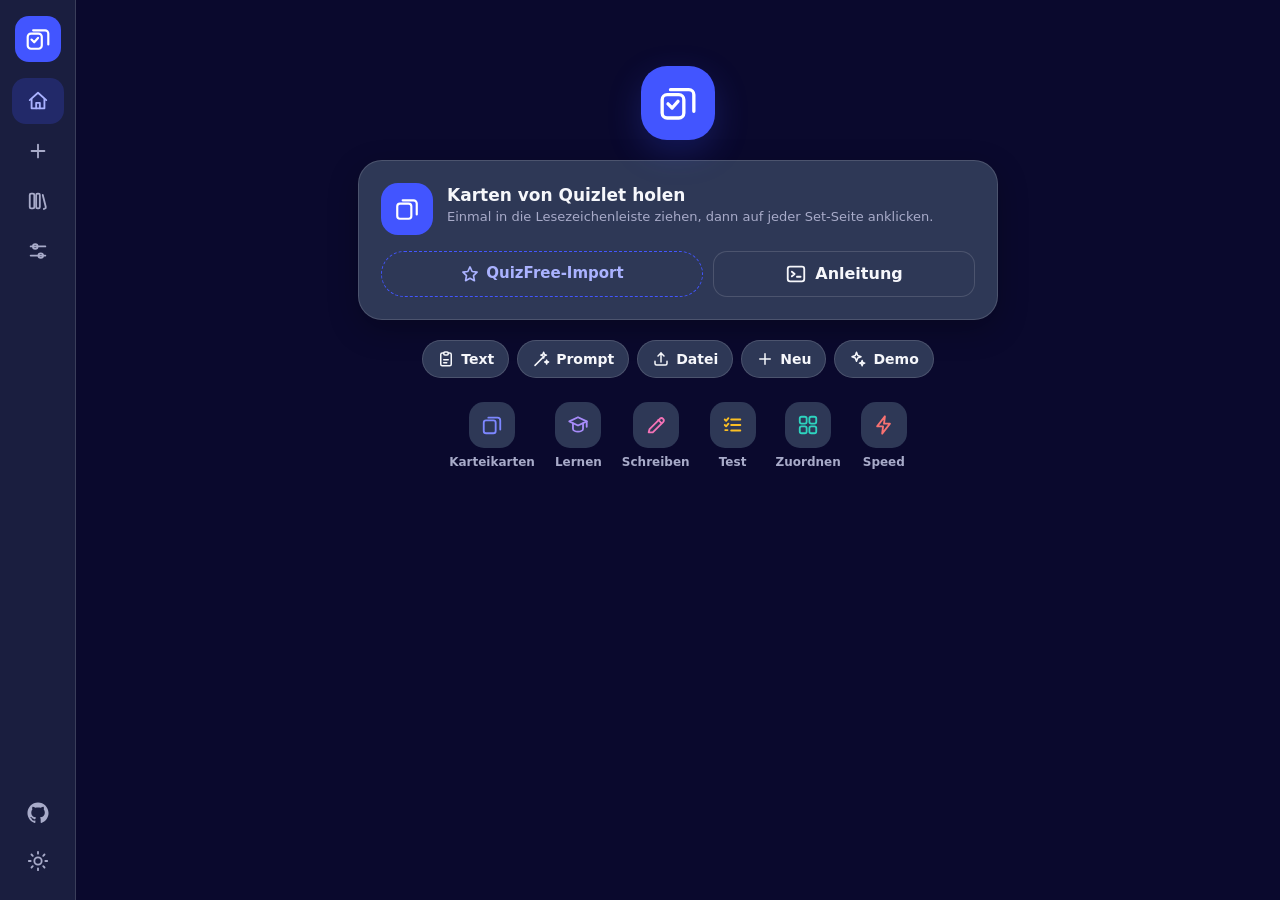
<file: index.html>
<!DOCTYPE html>
<html lang="de" data-theme="dark">
<head>
<meta charset="utf-8">
<meta name="viewport" content="width=device-width, initial-scale=1, viewport-fit=cover">
<meta name="theme-color" content="#0a092d">
<meta name="description" content="Karteikarten lernen – Set per Lesezeichen von Quizlet holen oder Text einfügen. Kostenlos, ohne Konto.">
<title>QuizFree</title>
<link rel="icon" href="favicon.svg" type="image/svg+xml">
<link rel="icon" href="favicon-32.png" type="image/png" sizes="32x32">
<link rel="apple-touch-icon" href="apple-touch-icon.png">
<link rel="manifest" href="manifest.webmanifest">
<link rel="stylesheet" href="css/style.css?v=2.1">
</head>
<body>

<!-- Icon-Sprite: alle Symbole der Oberfläche, einmal definiert -->
<svg class="sprite" aria-hidden="true" focusable="false" xmlns="http://www.w3.org/2000/svg">
  <defs>
    <g id="s-base" fill="none" stroke="currentColor" stroke-width="2" stroke-linecap="round" stroke-linejoin="round"></g>
  </defs>

  <symbol id="i-logo" viewBox="0 0 24 24"><g fill="none" stroke="currentColor" stroke-width="2" stroke-linecap="round" stroke-linejoin="round"><rect x="2.5" y="7" width="13" height="14" rx="3"/><path d="M7.5 4h11a3 3 0 0 1 3 3v10"/><path d="M6 12.5l2.5 2.5 3.5-4"/></g></symbol>
  <symbol id="i-home" viewBox="0 0 24 24"><g fill="none" stroke="currentColor" stroke-width="2" stroke-linecap="round" stroke-linejoin="round"><path d="M3 11l9-8 9 8"/><path d="M5 10v10h14V10"/><path d="M10 20v-6h4v6"/></g></symbol>
  <symbol id="i-link" viewBox="0 0 24 24"><g fill="none" stroke="currentColor" stroke-width="2" stroke-linecap="round" stroke-linejoin="round"><path d="M10.5 13.5a4 4 0 0 0 5.7 0l3-3a4 4 0 1 0-5.7-5.7l-1.3 1.3"/><path d="M13.5 10.5a4 4 0 0 0-5.7 0l-3 3a4 4 0 1 0 5.7 5.7l1.3-1.3"/></g></symbol>
  <symbol id="i-library" viewBox="0 0 24 24"><g fill="none" stroke="currentColor" stroke-width="2" stroke-linecap="round" stroke-linejoin="round"><rect x="3" y="4" width="5" height="16" rx="1.5"/><rect x="10" y="4" width="4" height="16" rx="1.5"/><path d="M17.2 5.4l3.3 13.2a1.5 1.5 0 0 1-1.1 1.8l-1 .3"/></g></symbol>
  <symbol id="i-settings" viewBox="0 0 24 24"><g fill="none" stroke="currentColor" stroke-width="2" stroke-linecap="round" stroke-linejoin="round"><path d="M4 7h16M4 17h16"/><circle cx="9" cy="7" r="2.5"/><circle cx="15" cy="17" r="2.5"/></g></symbol>
  <symbol id="i-sun" viewBox="0 0 24 24"><g fill="none" stroke="currentColor" stroke-width="2" stroke-linecap="round" stroke-linejoin="round"><circle cx="12" cy="12" r="4"/><path d="M12 2v2M12 20v2M2 12h2M20 12h2M4.9 4.9l1.4 1.4M17.7 17.7l1.4 1.4M19.1 4.9l-1.4 1.4M6.3 17.7l-1.4 1.4"/></g></symbol>
  <symbol id="i-moon" viewBox="0 0 24 24"><g fill="none" stroke="currentColor" stroke-width="2" stroke-linecap="round" stroke-linejoin="round"><path d="M21 12.8A9 9 0 1 1 11.2 3a7 7 0 0 0 9.8 9.8z"/></g></symbol>
  <symbol id="i-arrow-left" viewBox="0 0 24 24"><g fill="none" stroke="currentColor" stroke-width="2" stroke-linecap="round" stroke-linejoin="round"><path d="M19 12H5"/><path d="M11 18l-6-6 6-6"/></g></symbol>
  <symbol id="i-arrow-right" viewBox="0 0 24 24"><g fill="none" stroke="currentColor" stroke-width="2" stroke-linecap="round" stroke-linejoin="round"><path d="M5 12h14"/><path d="M13 6l6 6-6 6"/></g></symbol>
  <symbol id="i-chevron-left" viewBox="0 0 24 24"><g fill="none" stroke="currentColor" stroke-width="2" stroke-linecap="round" stroke-linejoin="round"><path d="M15 18l-6-6 6-6"/></g></symbol>
  <symbol id="i-chevron-right" viewBox="0 0 24 24"><g fill="none" stroke="currentColor" stroke-width="2" stroke-linecap="round" stroke-linejoin="round"><path d="M9 18l6-6-6-6"/></g></symbol>
  <symbol id="i-cards" viewBox="0 0 24 24"><g fill="none" stroke="currentColor" stroke-width="2" stroke-linecap="round" stroke-linejoin="round"><rect x="3" y="7" width="13" height="14" rx="2.5"/><path d="M8 4h10a3 3 0 0 1 3 3v10"/></g></symbol>
  <symbol id="i-learn" viewBox="0 0 24 24"><g fill="none" stroke="currentColor" stroke-width="2" stroke-linecap="round" stroke-linejoin="round"><path d="M12 3.5L2.5 8 12 12.5 21.5 8z"/><path d="M6.5 10.2V16c0 1.9 2.5 3.3 5.5 3.3s5.5-1.4 5.5-3.3v-5.8"/><path d="M21.5 8v6"/></g></symbol>
  <symbol id="i-pencil" viewBox="0 0 24 24"><g fill="none" stroke="currentColor" stroke-width="2" stroke-linecap="round" stroke-linejoin="round"><path d="M4 20h4.5L20 8.5a2.5 2.5 0 0 0-3.5-3.5L5 16.5z"/><path d="M14.5 6.5l3.5 3.5"/></g></symbol>
  <symbol id="i-checklist" viewBox="0 0 24 24"><g fill="none" stroke="currentColor" stroke-width="2" stroke-linecap="round" stroke-linejoin="round"><path d="M10 6h10M10 12h10M10 18h10"/><path d="M3 6l1.5 1.5L7 4.5"/><path d="M3 12l1.5 1.5L7 10.5"/><path d="M3.5 17.5h2.5"/></g></symbol>
  <symbol id="i-puzzle" viewBox="0 0 24 24"><g fill="none" stroke="currentColor" stroke-width="2" stroke-linecap="round" stroke-linejoin="round"><rect x="3" y="3" width="7.5" height="7.5" rx="2"/><rect x="13.5" y="3" width="7.5" height="7.5" rx="2"/><rect x="3" y="13.5" width="7.5" height="7.5" rx="2"/><rect x="13.5" y="13.5" width="7.5" height="7.5" rx="2"/></g></symbol>
  <symbol id="i-star" viewBox="0 0 24 24"><g fill="none" stroke="currentColor" stroke-width="2" stroke-linecap="round" stroke-linejoin="round"><path d="M12 3.5l2.6 5.5 5.9.8-4.3 4.2 1.1 6-5.3-2.9-5.3 2.9 1.1-6L3.5 9.8l5.9-.8z"/></g></symbol>
  <symbol id="i-volume" viewBox="0 0 24 24"><g fill="none" stroke="currentColor" stroke-width="2" stroke-linecap="round" stroke-linejoin="round"><path d="M5 9.5h3l4-3.5v12l-4-3.5H5z"/><path d="M16 9.2a4 4 0 0 1 0 5.6"/><path d="M18.5 6.7a7.5 7.5 0 0 1 0 10.6"/></g></symbol>
  <symbol id="i-plus" viewBox="0 0 24 24"><g fill="none" stroke="currentColor" stroke-width="2" stroke-linecap="round" stroke-linejoin="round"><path d="M12 5v14M5 12h14"/></g></symbol>
  <symbol id="i-paste" viewBox="0 0 24 24"><g fill="none" stroke="currentColor" stroke-width="2" stroke-linecap="round" stroke-linejoin="round"><path d="M9 4H7a2 2 0 0 0-2 2v13a2 2 0 0 0 2 2h10a2 2 0 0 0 2-2V6a2 2 0 0 0-2-2h-2"/><rect x="9" y="2.5" width="6" height="4" rx="1.5"/><path d="M9 13h6M9 17h4"/></g></symbol>
  <symbol id="i-upload" viewBox="0 0 24 24"><g fill="none" stroke="currentColor" stroke-width="2" stroke-linecap="round" stroke-linejoin="round"><path d="M12 16V4"/><path d="M8 8l4-4 4 4"/><path d="M4 15v3a2 2 0 0 0 2 2h12a2 2 0 0 0 2-2v-3"/></g></symbol>
  <symbol id="i-download" viewBox="0 0 24 24"><g fill="none" stroke="currentColor" stroke-width="2" stroke-linecap="round" stroke-linejoin="round"><path d="M12 4v12"/><path d="M8 12l4 4 4-4"/><path d="M4 15v3a2 2 0 0 0 2 2h12a2 2 0 0 0 2-2v-3"/></g></symbol>
  <symbol id="i-sparkles" viewBox="0 0 24 24"><g fill="none" stroke="currentColor" stroke-width="2" stroke-linecap="round" stroke-linejoin="round"><path d="M10 3l1.6 4.4L16 9l-4.4 1.6L10 15l-1.6-4.4L4 9l4.4-1.6z"/><path d="M17.5 14l.9 2.6 2.6.9-2.6.9-.9 2.6-.9-2.6-2.6-.9 2.6-.9z"/></g></symbol>
  <symbol id="i-clock" viewBox="0 0 24 24"><g fill="none" stroke="currentColor" stroke-width="2" stroke-linecap="round" stroke-linejoin="round"><circle cx="12" cy="12" r="9"/><path d="M12 7v5.5l3.5 2"/></g></symbol>
  <symbol id="i-search" viewBox="0 0 24 24"><g fill="none" stroke="currentColor" stroke-width="2" stroke-linecap="round" stroke-linejoin="round"><circle cx="11" cy="11" r="7"/><path d="M16.2 16.2L21 21"/></g></symbol>
  <symbol id="i-list" viewBox="0 0 24 24"><g fill="none" stroke="currentColor" stroke-width="2" stroke-linecap="round" stroke-linejoin="round"><path d="M9 6h11M9 12h11M9 18h11"/><circle cx="4.5" cy="6" r="1.2"/><circle cx="4.5" cy="12" r="1.2"/><circle cx="4.5" cy="18" r="1.2"/></g></symbol>
  <symbol id="i-share" viewBox="0 0 24 24"><g fill="none" stroke="currentColor" stroke-width="2" stroke-linecap="round" stroke-linejoin="round"><circle cx="18" cy="5" r="2.8"/><circle cx="6" cy="12" r="2.8"/><circle cx="18" cy="19" r="2.8"/><path d="M8.5 10.7l7-4.1M8.5 13.3l7 4.1"/></g></symbol>
  <symbol id="i-dots" viewBox="0 0 24 24"><g fill="none" stroke="currentColor" stroke-width="2" stroke-linecap="round" stroke-linejoin="round"><circle cx="12" cy="5" r="1.4"/><circle cx="12" cy="12" r="1.4"/><circle cx="12" cy="19" r="1.4"/></g></symbol>
  <symbol id="i-trash" viewBox="0 0 24 24"><g fill="none" stroke="currentColor" stroke-width="2" stroke-linecap="round" stroke-linejoin="round"><path d="M4 7h16"/><path d="M9 7V5a1.5 1.5 0 0 1 1.5-1.5h3A1.5 1.5 0 0 1 15 5v2"/><path d="M6 7l1 12a2 2 0 0 0 2 1.8h6a2 2 0 0 0 2-1.8l1-12"/><path d="M10.5 11v6M13.5 11v6"/></g></symbol>
  <symbol id="i-refresh" viewBox="0 0 24 24"><g fill="none" stroke="currentColor" stroke-width="2" stroke-linecap="round" stroke-linejoin="round"><path d="M20 12a8 8 0 1 1-2.6-5.9"/><path d="M20 4v5h-5"/></g></symbol>
  <symbol id="i-rotate" viewBox="0 0 24 24"><g fill="none" stroke="currentColor" stroke-width="2" stroke-linecap="round" stroke-linejoin="round"><path d="M4 12a8 8 0 1 0 2.6-5.9"/><path d="M4 4v5h5"/></g></symbol>
  <symbol id="i-shuffle" viewBox="0 0 24 24"><g fill="none" stroke="currentColor" stroke-width="2" stroke-linecap="round" stroke-linejoin="round"><path d="M3 6h3.5l9 12H20"/><path d="M3 18h3.5l9-12H20"/><path d="M17 3l3 3-3 3"/><path d="M17 15l3 3-3 3"/></g></symbol>
  <symbol id="i-swap" viewBox="0 0 24 24"><g fill="none" stroke="currentColor" stroke-width="2" stroke-linecap="round" stroke-linejoin="round"><path d="M8 4v16"/><path d="M4.5 7.5L8 4l3.5 3.5"/><path d="M16 20V4"/><path d="M12.5 16.5L16 20l3.5-3.5"/></g></symbol>
  <symbol id="i-check" viewBox="0 0 24 24"><g fill="none" stroke="currentColor" stroke-width="2" stroke-linecap="round" stroke-linejoin="round"><path d="M20 6L9 17l-5-5"/></g></symbol>
  <symbol id="i-x" viewBox="0 0 24 24"><g fill="none" stroke="currentColor" stroke-width="2" stroke-linecap="round" stroke-linejoin="round"><path d="M18 6L6 18M6 6l12 12"/></g></symbol>
  <symbol id="i-check-circle" viewBox="0 0 24 24"><g fill="none" stroke="currentColor" stroke-width="2" stroke-linecap="round" stroke-linejoin="round"><circle cx="12" cy="12" r="9"/><path d="M8 12.5l2.5 2.5L16 9.5"/></g></symbol>
  <symbol id="i-x-circle" viewBox="0 0 24 24"><g fill="none" stroke="currentColor" stroke-width="2" stroke-linecap="round" stroke-linejoin="round"><circle cx="12" cy="12" r="9"/><path d="M15 9l-6 6M9 9l6 6"/></g></symbol>
  <symbol id="i-alert" viewBox="0 0 24 24"><g fill="none" stroke="currentColor" stroke-width="2" stroke-linecap="round" stroke-linejoin="round"><path d="M12 3.8L21 19H3z"/><path d="M12 9.5v4"/><circle cx="12" cy="16.5" r="1"/></g></symbol>
  <symbol id="i-info" viewBox="0 0 24 24"><g fill="none" stroke="currentColor" stroke-width="2" stroke-linecap="round" stroke-linejoin="round"><circle cx="12" cy="12" r="9"/><path d="M12 11v5"/><circle cx="12" cy="8" r="1"/></g></symbol>
  <symbol id="i-copy" viewBox="0 0 24 24"><g fill="none" stroke="currentColor" stroke-width="2" stroke-linecap="round" stroke-linejoin="round"><rect x="9" y="9" width="11" height="11" rx="2.5"/><path d="M5 15H4.5A1.5 1.5 0 0 1 3 13.5v-9A1.5 1.5 0 0 1 4.5 3h9A1.5 1.5 0 0 1 15 4.5V5"/></g></symbol>
  <symbol id="i-tag" viewBox="0 0 24 24"><g fill="none" stroke="currentColor" stroke-width="2" stroke-linecap="round" stroke-linejoin="round"><path d="M11.5 3.5H20V12l-8.3 8.3a2 2 0 0 1-2.8 0l-5.7-5.7a2 2 0 0 1 0-2.8z"/><circle cx="16.3" cy="7.7" r="1.3"/></g></symbol>
  <symbol id="i-play" viewBox="0 0 24 24"><g fill="none" stroke="currentColor" stroke-width="2" stroke-linecap="round" stroke-linejoin="round"><path d="M7 4.5l12 7.5-12 7.5z"/></g></symbol>
  <symbol id="i-pause" viewBox="0 0 24 24"><g fill="none" stroke="currentColor" stroke-width="2" stroke-linecap="round" stroke-linejoin="round"><path d="M9 4.5v15M15 4.5v15"/></g></symbol>
  <symbol id="i-flip" viewBox="0 0 24 24"><g fill="none" stroke="currentColor" stroke-width="2" stroke-linecap="round" stroke-linejoin="round"><rect x="3" y="6" width="18" height="12" rx="2.5"/><path d="M8.5 9.5L6 12l2.5 2.5"/><path d="M15.5 9.5L18 12l-2.5 2.5"/></g></symbol>
  <symbol id="i-target" viewBox="0 0 24 24"><g fill="none" stroke="currentColor" stroke-width="2" stroke-linecap="round" stroke-linejoin="round"><circle cx="12" cy="12" r="8.5"/><circle cx="12" cy="12" r="4.5"/><circle cx="12" cy="12" r="1"/></g></symbol>
  <symbol id="i-trophy" viewBox="0 0 24 24"><g fill="none" stroke="currentColor" stroke-width="2" stroke-linecap="round" stroke-linejoin="round"><path d="M7 4h10v5a5 5 0 0 1-10 0z"/><path d="M7 5.5H4.5A1.5 1.5 0 0 0 3 7c0 2.2 1.8 4 4 4"/><path d="M17 5.5h2.5A1.5 1.5 0 0 1 21 7c0 2.2-1.8 4-4 4"/><path d="M12 14v3.5"/><path d="M8.5 20.5h7l-.8-3h-5.4z"/></g></symbol>
  <symbol id="i-eye" viewBox="0 0 24 24"><g fill="none" stroke="currentColor" stroke-width="2" stroke-linecap="round" stroke-linejoin="round"><path d="M2.5 12S6 5.5 12 5.5 21.5 12 21.5 12 18 18.5 12 18.5 2.5 12 2.5 12z"/><circle cx="12" cy="12" r="3"/></g></symbol>
  <symbol id="i-bulb" viewBox="0 0 24 24"><g fill="none" stroke="currentColor" stroke-width="2" stroke-linecap="round" stroke-linejoin="round"><path d="M9 17a6 6 0 1 1 6 0v2H9z"/><path d="M10 21.5h4"/></g></symbol>
  <symbol id="i-skip" viewBox="0 0 24 24"><g fill="none" stroke="currentColor" stroke-width="2" stroke-linecap="round" stroke-linejoin="round"><path d="M5 5.5l9 6.5-9 6.5z"/><path d="M18 5v14"/></g></symbol>
  <symbol id="i-flag" viewBox="0 0 24 24"><g fill="none" stroke="currentColor" stroke-width="2" stroke-linecap="round" stroke-linejoin="round"><path d="M5 21V4"/><path d="M5 5h11l-1.8 3.5L16 12H5z"/></g></symbol>
  <symbol id="i-hash" viewBox="0 0 24 24"><g fill="none" stroke="currentColor" stroke-width="2" stroke-linecap="round" stroke-linejoin="round"><path d="M5 9h14M5 15h14M10 4l-2 16M16 4l-2 16"/></g></symbol>
  <symbol id="i-wand" viewBox="0 0 24 24"><g fill="none" stroke="currentColor" stroke-width="2" stroke-linecap="round" stroke-linejoin="round"><path d="M4 20.5L14 10.5"/><path d="M15.5 3l1 2.8 2.8 1-2.8 1-1 2.8-1-2.8-2.8-1 2.8-1z"/><path d="M19.5 13.5l.7 1.9 1.9.7-1.9.7-.7 1.9-.7-1.9-1.9-.7 1.9-.7z"/></g></symbol>
  <symbol id="i-shield" viewBox="0 0 24 24"><g fill="none" stroke="currentColor" stroke-width="2" stroke-linecap="round" stroke-linejoin="round"><path d="M12 3l7.5 3v5.5c0 4.4-3 8.2-7.5 9.5-4.5-1.3-7.5-5.1-7.5-9.5V6z"/><path d="M8.8 12.2l2.2 2.2 4.2-4.6"/></g></symbol>
  <symbol id="i-database" viewBox="0 0 24 24"><g fill="none" stroke="currentColor" stroke-width="2" stroke-linecap="round" stroke-linejoin="round"><ellipse cx="12" cy="6" rx="7.5" ry="3"/><path d="M4.5 6v12c0 1.7 3.4 3 7.5 3s7.5-1.3 7.5-3V6"/><path d="M4.5 12c0 1.7 3.4 3 7.5 3s7.5-1.3 7.5-3"/></g></symbol>
  <symbol id="i-terminal" viewBox="0 0 24 24"><g fill="none" stroke="currentColor" stroke-width="2" stroke-linecap="round" stroke-linejoin="round"><rect x="3" y="4" width="18" height="16" rx="2.5"/><path d="M7.5 9.5l3 2.5-3 2.5"/><path d="M13 15h4"/></g></symbol>
  <symbol id="i-bolt" viewBox="0 0 24 24"><g fill="none" stroke="currentColor" stroke-width="2" stroke-linecap="round" stroke-linejoin="round"><path d="M13 2.5L4.5 13.5H11l-1 8 8.5-11H12z"/></g></symbol>
  <symbol id="i-github" viewBox="0 0 24 24"><path fill="currentColor" d="M12 .5C5.73.5.5 5.73.5 12c0 5.08 3.29 9.39 7.86 10.91.58.1.79-.25.79-.56v-2.17c-3.2.7-3.88-1.37-3.88-1.37-.53-1.34-1.29-1.7-1.29-1.7-1.05-.72.08-.71.08-.71 1.16.08 1.77 1.19 1.77 1.19 1.03 1.77 2.71 1.26 3.37.96.1-.75.4-1.26.73-1.55-2.56-.29-5.25-1.28-5.25-5.7 0-1.26.45-2.29 1.19-3.1-.12-.29-.52-1.46.11-3.05 0 0 .97-.31 3.18 1.18.92-.26 1.91-.39 2.89-.39.98 0 1.97.13 2.89.39 2.21-1.49 3.18-1.18 3.18-1.18.63 1.59.23 2.76.11 3.05.74.81 1.19 1.84 1.19 3.1 0 4.43-2.7 5.41-5.27 5.69.41.36.78 1.06.78 2.14v3.17c0 .31.21.67.8.56C20.21 21.38 23.5 17.08 23.5 12 23.5 5.73 18.27.5 12 .5z"/></symbol>
  <symbol id="i-code" viewBox="0 0 24 24"><g fill="none" stroke="currentColor" stroke-width="2" stroke-linecap="round" stroke-linejoin="round"><path d="M8.5 8.5L4 12l4.5 3.5"/><path d="M15.5 8.5L20 12l-4.5 3.5"/><path d="M13.5 5l-3 14"/></g></symbol>
  <symbol id="i-scale" viewBox="0 0 24 24"><g fill="none" stroke="currentColor" stroke-width="2" stroke-linecap="round" stroke-linejoin="round"><path d="M12 4v16M7.5 20.5h9"/><path d="M4 8h16"/><path d="M4 8l-2 5.5h4zM20 8l2 5.5h-4z"/></g></symbol>

</svg>

<aside id="rail" class="rail"></aside>
<main id="view" class="view"></main>

<script src="js/util.js?v=2.1"></script>
<script src="js/store.js?v=2.1"></script>
<script src="js/importer.js?v=2.1"></script>
<script src="js/ui.js?v=2.1"></script>
<script src="js/pages.js?v=2.3"></script>
<script src="js/modes/study.js?v=2.1"></script>
<script src="js/modes/flashcards.js?v=2.1"></script>
<script src="js/modes/learn.js?v=2.1"></script>
<script src="js/modes/write.js?v=2.1"></script>
<script src="js/modes/test.js?v=2.1"></script>
<script src="js/modes/match.js?v=2.1"></script>
<script src="js/modes/speed.js?v=2.1"></script>
<script src="js/app.js?v=2.1"></script>
</body>
</html>
</file>
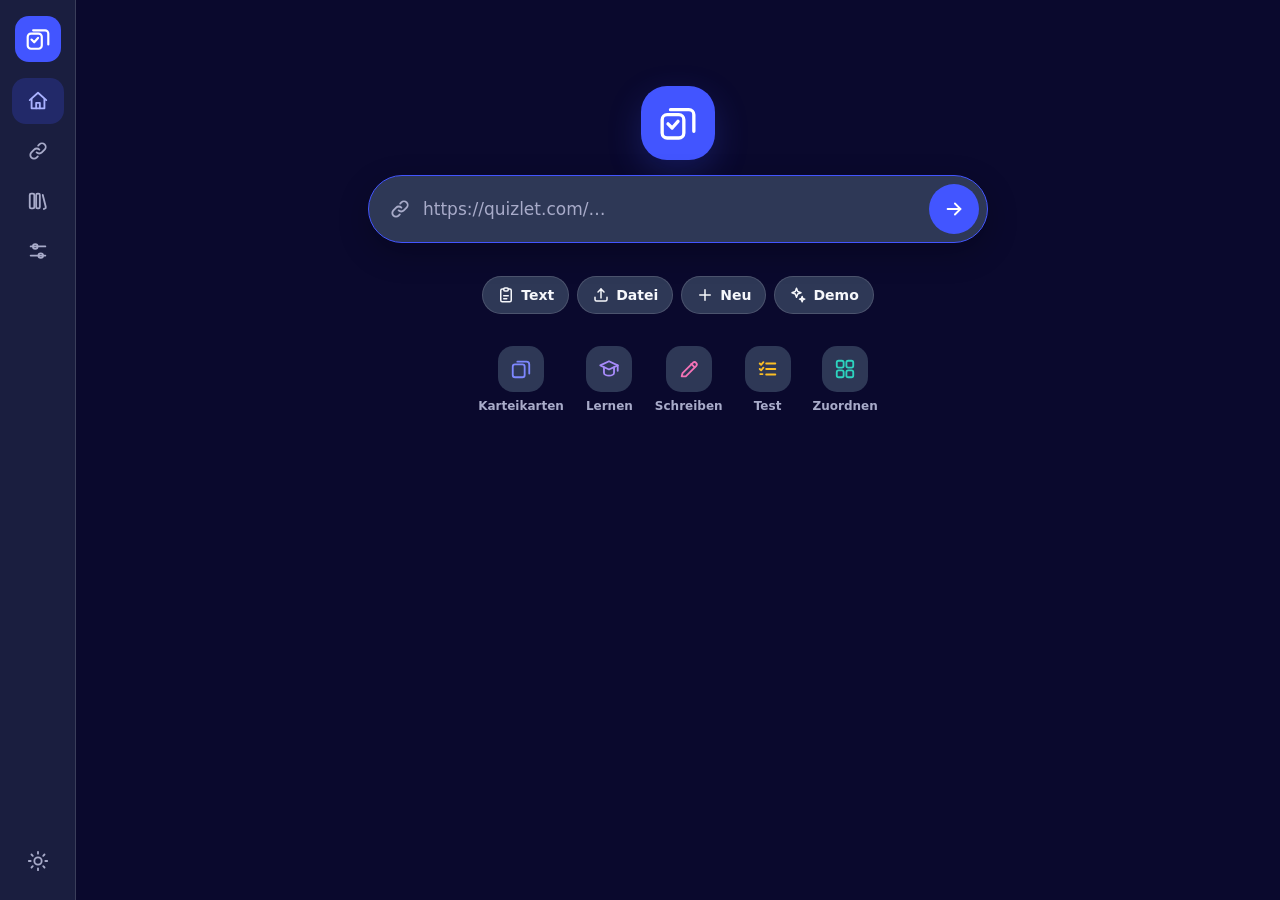
<file: quizfree/index.html>
<!DOCTYPE html>
<html lang="de" data-theme="dark">
<head>
<meta charset="utf-8">
<meta name="viewport" content="width=device-width, initial-scale=1, viewport-fit=cover">
<meta name="theme-color" content="#0a092d">
<meta name="description" content="Karteikarten lernen – Link einfügen, sofort abgefragt werden. Kostenlos, ohne Konto.">
<title>QuizFree</title>
<link rel="icon" href="favicon.svg" type="image/svg+xml">
<link rel="manifest" href="manifest.webmanifest">
<link rel="stylesheet" href="css/style.css">
</head>
<body>

<!-- Icon-Sprite: alle Symbole der Oberfläche, einmal definiert -->
<svg class="sprite" aria-hidden="true" focusable="false" xmlns="http://www.w3.org/2000/svg">
  <defs>
    <g id="s-base" fill="none" stroke="currentColor" stroke-width="2" stroke-linecap="round" stroke-linejoin="round"></g>
  </defs>

  <symbol id="i-logo" viewBox="0 0 24 24"><g fill="none" stroke="currentColor" stroke-width="2" stroke-linecap="round" stroke-linejoin="round"><rect x="2.5" y="7" width="13" height="14" rx="3"/><path d="M7.5 4h11a3 3 0 0 1 3 3v10"/><path d="M6 12.5l2.5 2.5 3.5-4"/></g></symbol>
  <symbol id="i-home" viewBox="0 0 24 24"><g fill="none" stroke="currentColor" stroke-width="2" stroke-linecap="round" stroke-linejoin="round"><path d="M3 11l9-8 9 8"/><path d="M5 10v10h14V10"/><path d="M10 20v-6h4v6"/></g></symbol>
  <symbol id="i-link" viewBox="0 0 24 24"><g fill="none" stroke="currentColor" stroke-width="2" stroke-linecap="round" stroke-linejoin="round"><path d="M10.5 13.5a4 4 0 0 0 5.7 0l3-3a4 4 0 1 0-5.7-5.7l-1.3 1.3"/><path d="M13.5 10.5a4 4 0 0 0-5.7 0l-3 3a4 4 0 1 0 5.7 5.7l1.3-1.3"/></g></symbol>
  <symbol id="i-library" viewBox="0 0 24 24"><g fill="none" stroke="currentColor" stroke-width="2" stroke-linecap="round" stroke-linejoin="round"><rect x="3" y="4" width="5" height="16" rx="1.5"/><rect x="10" y="4" width="4" height="16" rx="1.5"/><path d="M17.2 5.4l3.3 13.2a1.5 1.5 0 0 1-1.1 1.8l-1 .3"/></g></symbol>
  <symbol id="i-settings" viewBox="0 0 24 24"><g fill="none" stroke="currentColor" stroke-width="2" stroke-linecap="round" stroke-linejoin="round"><path d="M4 7h16M4 17h16"/><circle cx="9" cy="7" r="2.5"/><circle cx="15" cy="17" r="2.5"/></g></symbol>
  <symbol id="i-sun" viewBox="0 0 24 24"><g fill="none" stroke="currentColor" stroke-width="2" stroke-linecap="round" stroke-linejoin="round"><circle cx="12" cy="12" r="4"/><path d="M12 2v2M12 20v2M2 12h2M20 12h2M4.9 4.9l1.4 1.4M17.7 17.7l1.4 1.4M19.1 4.9l-1.4 1.4M6.3 17.7l-1.4 1.4"/></g></symbol>
  <symbol id="i-moon" viewBox="0 0 24 24"><g fill="none" stroke="currentColor" stroke-width="2" stroke-linecap="round" stroke-linejoin="round"><path d="M21 12.8A9 9 0 1 1 11.2 3a7 7 0 0 0 9.8 9.8z"/></g></symbol>
  <symbol id="i-arrow-left" viewBox="0 0 24 24"><g fill="none" stroke="currentColor" stroke-width="2" stroke-linecap="round" stroke-linejoin="round"><path d="M19 12H5"/><path d="M11 18l-6-6 6-6"/></g></symbol>
  <symbol id="i-arrow-right" viewBox="0 0 24 24"><g fill="none" stroke="currentColor" stroke-width="2" stroke-linecap="round" stroke-linejoin="round"><path d="M5 12h14"/><path d="M13 6l6 6-6 6"/></g></symbol>
  <symbol id="i-chevron-left" viewBox="0 0 24 24"><g fill="none" stroke="currentColor" stroke-width="2" stroke-linecap="round" stroke-linejoin="round"><path d="M15 18l-6-6 6-6"/></g></symbol>
  <symbol id="i-chevron-right" viewBox="0 0 24 24"><g fill="none" stroke="currentColor" stroke-width="2" stroke-linecap="round" stroke-linejoin="round"><path d="M9 18l6-6-6-6"/></g></symbol>
  <symbol id="i-cards" viewBox="0 0 24 24"><g fill="none" stroke="currentColor" stroke-width="2" stroke-linecap="round" stroke-linejoin="round"><rect x="3" y="7" width="13" height="14" rx="2.5"/><path d="M8 4h10a3 3 0 0 1 3 3v10"/></g></symbol>
  <symbol id="i-learn" viewBox="0 0 24 24"><g fill="none" stroke="currentColor" stroke-width="2" stroke-linecap="round" stroke-linejoin="round"><path d="M12 3.5L2.5 8 12 12.5 21.5 8z"/><path d="M6.5 10.2V16c0 1.9 2.5 3.3 5.5 3.3s5.5-1.4 5.5-3.3v-5.8"/><path d="M21.5 8v6"/></g></symbol>
  <symbol id="i-pencil" viewBox="0 0 24 24"><g fill="none" stroke="currentColor" stroke-width="2" stroke-linecap="round" stroke-linejoin="round"><path d="M4 20h4.5L20 8.5a2.5 2.5 0 0 0-3.5-3.5L5 16.5z"/><path d="M14.5 6.5l3.5 3.5"/></g></symbol>
  <symbol id="i-checklist" viewBox="0 0 24 24"><g fill="none" stroke="currentColor" stroke-width="2" stroke-linecap="round" stroke-linejoin="round"><path d="M10 6h10M10 12h10M10 18h10"/><path d="M3 6l1.5 1.5L7 4.5"/><path d="M3 12l1.5 1.5L7 10.5"/><path d="M3.5 17.5h2.5"/></g></symbol>
  <symbol id="i-puzzle" viewBox="0 0 24 24"><g fill="none" stroke="currentColor" stroke-width="2" stroke-linecap="round" stroke-linejoin="round"><rect x="3" y="3" width="7.5" height="7.5" rx="2"/><rect x="13.5" y="3" width="7.5" height="7.5" rx="2"/><rect x="3" y="13.5" width="7.5" height="7.5" rx="2"/><rect x="13.5" y="13.5" width="7.5" height="7.5" rx="2"/></g></symbol>
  <symbol id="i-star" viewBox="0 0 24 24"><g fill="none" stroke="currentColor" stroke-width="2" stroke-linecap="round" stroke-linejoin="round"><path d="M12 3.5l2.6 5.5 5.9.8-4.3 4.2 1.1 6-5.3-2.9-5.3 2.9 1.1-6L3.5 9.8l5.9-.8z"/></g></symbol>
  <symbol id="i-volume" viewBox="0 0 24 24"><g fill="none" stroke="currentColor" stroke-width="2" stroke-linecap="round" stroke-linejoin="round"><path d="M5 9.5h3l4-3.5v12l-4-3.5H5z"/><path d="M16 9.2a4 4 0 0 1 0 5.6"/><path d="M18.5 6.7a7.5 7.5 0 0 1 0 10.6"/></g></symbol>
  <symbol id="i-plus" viewBox="0 0 24 24"><g fill="none" stroke="currentColor" stroke-width="2" stroke-linecap="round" stroke-linejoin="round"><path d="M12 5v14M5 12h14"/></g></symbol>
  <symbol id="i-paste" viewBox="0 0 24 24"><g fill="none" stroke="currentColor" stroke-width="2" stroke-linecap="round" stroke-linejoin="round"><path d="M9 4H7a2 2 0 0 0-2 2v13a2 2 0 0 0 2 2h10a2 2 0 0 0 2-2V6a2 2 0 0 0-2-2h-2"/><rect x="9" y="2.5" width="6" height="4" rx="1.5"/><path d="M9 13h6M9 17h4"/></g></symbol>
  <symbol id="i-upload" viewBox="0 0 24 24"><g fill="none" stroke="currentColor" stroke-width="2" stroke-linecap="round" stroke-linejoin="round"><path d="M12 16V4"/><path d="M8 8l4-4 4 4"/><path d="M4 15v3a2 2 0 0 0 2 2h12a2 2 0 0 0 2-2v-3"/></g></symbol>
  <symbol id="i-download" viewBox="0 0 24 24"><g fill="none" stroke="currentColor" stroke-width="2" stroke-linecap="round" stroke-linejoin="round"><path d="M12 4v12"/><path d="M8 12l4 4 4-4"/><path d="M4 15v3a2 2 0 0 0 2 2h12a2 2 0 0 0 2-2v-3"/></g></symbol>
  <symbol id="i-sparkles" viewBox="0 0 24 24"><g fill="none" stroke="currentColor" stroke-width="2" stroke-linecap="round" stroke-linejoin="round"><path d="M10 3l1.6 4.4L16 9l-4.4 1.6L10 15l-1.6-4.4L4 9l4.4-1.6z"/><path d="M17.5 14l.9 2.6 2.6.9-2.6.9-.9 2.6-.9-2.6-2.6-.9 2.6-.9z"/></g></symbol>
  <symbol id="i-clock" viewBox="0 0 24 24"><g fill="none" stroke="currentColor" stroke-width="2" stroke-linecap="round" stroke-linejoin="round"><circle cx="12" cy="12" r="9"/><path d="M12 7v5.5l3.5 2"/></g></symbol>
  <symbol id="i-search" viewBox="0 0 24 24"><g fill="none" stroke="currentColor" stroke-width="2" stroke-linecap="round" stroke-linejoin="round"><circle cx="11" cy="11" r="7"/><path d="M16.2 16.2L21 21"/></g></symbol>
  <symbol id="i-list" viewBox="0 0 24 24"><g fill="none" stroke="currentColor" stroke-width="2" stroke-linecap="round" stroke-linejoin="round"><path d="M9 6h11M9 12h11M9 18h11"/><circle cx="4.5" cy="6" r="1.2"/><circle cx="4.5" cy="12" r="1.2"/><circle cx="4.5" cy="18" r="1.2"/></g></symbol>
  <symbol id="i-share" viewBox="0 0 24 24"><g fill="none" stroke="currentColor" stroke-width="2" stroke-linecap="round" stroke-linejoin="round"><circle cx="18" cy="5" r="2.8"/><circle cx="6" cy="12" r="2.8"/><circle cx="18" cy="19" r="2.8"/><path d="M8.5 10.7l7-4.1M8.5 13.3l7 4.1"/></g></symbol>
  <symbol id="i-dots" viewBox="0 0 24 24"><g fill="none" stroke="currentColor" stroke-width="2" stroke-linecap="round" stroke-linejoin="round"><circle cx="12" cy="5" r="1.4"/><circle cx="12" cy="12" r="1.4"/><circle cx="12" cy="19" r="1.4"/></g></symbol>
  <symbol id="i-trash" viewBox="0 0 24 24"><g fill="none" stroke="currentColor" stroke-width="2" stroke-linecap="round" stroke-linejoin="round"><path d="M4 7h16"/><path d="M9 7V5a1.5 1.5 0 0 1 1.5-1.5h3A1.5 1.5 0 0 1 15 5v2"/><path d="M6 7l1 12a2 2 0 0 0 2 1.8h6a2 2 0 0 0 2-1.8l1-12"/><path d="M10.5 11v6M13.5 11v6"/></g></symbol>
  <symbol id="i-refresh" viewBox="0 0 24 24"><g fill="none" stroke="currentColor" stroke-width="2" stroke-linecap="round" stroke-linejoin="round"><path d="M20 12a8 8 0 1 1-2.6-5.9"/><path d="M20 4v5h-5"/></g></symbol>
  <symbol id="i-rotate" viewBox="0 0 24 24"><g fill="none" stroke="currentColor" stroke-width="2" stroke-linecap="round" stroke-linejoin="round"><path d="M4 12a8 8 0 1 0 2.6-5.9"/><path d="M4 4v5h5"/></g></symbol>
  <symbol id="i-shuffle" viewBox="0 0 24 24"><g fill="none" stroke="currentColor" stroke-width="2" stroke-linecap="round" stroke-linejoin="round"><path d="M3 6h3.5l9 12H20"/><path d="M3 18h3.5l9-12H20"/><path d="M17 3l3 3-3 3"/><path d="M17 15l3 3-3 3"/></g></symbol>
  <symbol id="i-swap" viewBox="0 0 24 24"><g fill="none" stroke="currentColor" stroke-width="2" stroke-linecap="round" stroke-linejoin="round"><path d="M8 4v16"/><path d="M4.5 7.5L8 4l3.5 3.5"/><path d="M16 20V4"/><path d="M12.5 16.5L16 20l3.5-3.5"/></g></symbol>
  <symbol id="i-check" viewBox="0 0 24 24"><g fill="none" stroke="currentColor" stroke-width="2" stroke-linecap="round" stroke-linejoin="round"><path d="M20 6L9 17l-5-5"/></g></symbol>
  <symbol id="i-x" viewBox="0 0 24 24"><g fill="none" stroke="currentColor" stroke-width="2" stroke-linecap="round" stroke-linejoin="round"><path d="M18 6L6 18M6 6l12 12"/></g></symbol>
  <symbol id="i-check-circle" viewBox="0 0 24 24"><g fill="none" stroke="currentColor" stroke-width="2" stroke-linecap="round" stroke-linejoin="round"><circle cx="12" cy="12" r="9"/><path d="M8 12.5l2.5 2.5L16 9.5"/></g></symbol>
  <symbol id="i-x-circle" viewBox="0 0 24 24"><g fill="none" stroke="currentColor" stroke-width="2" stroke-linecap="round" stroke-linejoin="round"><circle cx="12" cy="12" r="9"/><path d="M15 9l-6 6M9 9l6 6"/></g></symbol>
  <symbol id="i-alert" viewBox="0 0 24 24"><g fill="none" stroke="currentColor" stroke-width="2" stroke-linecap="round" stroke-linejoin="round"><path d="M12 3.8L21 19H3z"/><path d="M12 9.5v4"/><circle cx="12" cy="16.5" r="1"/></g></symbol>
  <symbol id="i-info" viewBox="0 0 24 24"><g fill="none" stroke="currentColor" stroke-width="2" stroke-linecap="round" stroke-linejoin="round"><circle cx="12" cy="12" r="9"/><path d="M12 11v5"/><circle cx="12" cy="8" r="1"/></g></symbol>
  <symbol id="i-copy" viewBox="0 0 24 24"><g fill="none" stroke="currentColor" stroke-width="2" stroke-linecap="round" stroke-linejoin="round"><rect x="9" y="9" width="11" height="11" rx="2.5"/><path d="M5 15H4.5A1.5 1.5 0 0 1 3 13.5v-9A1.5 1.5 0 0 1 4.5 3h9A1.5 1.5 0 0 1 15 4.5V5"/></g></symbol>
  <symbol id="i-tag" viewBox="0 0 24 24"><g fill="none" stroke="currentColor" stroke-width="2" stroke-linecap="round" stroke-linejoin="round"><path d="M11.5 3.5H20V12l-8.3 8.3a2 2 0 0 1-2.8 0l-5.7-5.7a2 2 0 0 1 0-2.8z"/><circle cx="16.3" cy="7.7" r="1.3"/></g></symbol>
  <symbol id="i-play" viewBox="0 0 24 24"><g fill="none" stroke="currentColor" stroke-width="2" stroke-linecap="round" stroke-linejoin="round"><path d="M7 4.5l12 7.5-12 7.5z"/></g></symbol>
  <symbol id="i-pause" viewBox="0 0 24 24"><g fill="none" stroke="currentColor" stroke-width="2" stroke-linecap="round" stroke-linejoin="round"><path d="M9 4.5v15M15 4.5v15"/></g></symbol>
  <symbol id="i-flip" viewBox="0 0 24 24"><g fill="none" stroke="currentColor" stroke-width="2" stroke-linecap="round" stroke-linejoin="round"><rect x="3" y="6" width="18" height="12" rx="2.5"/><path d="M8.5 9.5L6 12l2.5 2.5"/><path d="M15.5 9.5L18 12l-2.5 2.5"/></g></symbol>
  <symbol id="i-target" viewBox="0 0 24 24"><g fill="none" stroke="currentColor" stroke-width="2" stroke-linecap="round" stroke-linejoin="round"><circle cx="12" cy="12" r="8.5"/><circle cx="12" cy="12" r="4.5"/><circle cx="12" cy="12" r="1"/></g></symbol>
  <symbol id="i-trophy" viewBox="0 0 24 24"><g fill="none" stroke="currentColor" stroke-width="2" stroke-linecap="round" stroke-linejoin="round"><path d="M7 4h10v5a5 5 0 0 1-10 0z"/><path d="M7 5.5H4.5A1.5 1.5 0 0 0 3 7c0 2.2 1.8 4 4 4"/><path d="M17 5.5h2.5A1.5 1.5 0 0 1 21 7c0 2.2-1.8 4-4 4"/><path d="M12 14v3.5"/><path d="M8.5 20.5h7l-.8-3h-5.4z"/></g></symbol>
  <symbol id="i-eye" viewBox="0 0 24 24"><g fill="none" stroke="currentColor" stroke-width="2" stroke-linecap="round" stroke-linejoin="round"><path d="M2.5 12S6 5.5 12 5.5 21.5 12 21.5 12 18 18.5 12 18.5 2.5 12 2.5 12z"/><circle cx="12" cy="12" r="3"/></g></symbol>
  <symbol id="i-bulb" viewBox="0 0 24 24"><g fill="none" stroke="currentColor" stroke-width="2" stroke-linecap="round" stroke-linejoin="round"><path d="M9 17a6 6 0 1 1 6 0v2H9z"/><path d="M10 21.5h4"/></g></symbol>
  <symbol id="i-skip" viewBox="0 0 24 24"><g fill="none" stroke="currentColor" stroke-width="2" stroke-linecap="round" stroke-linejoin="round"><path d="M5 5.5l9 6.5-9 6.5z"/><path d="M18 5v14"/></g></symbol>
  <symbol id="i-flag" viewBox="0 0 24 24"><g fill="none" stroke="currentColor" stroke-width="2" stroke-linecap="round" stroke-linejoin="round"><path d="M5 21V4"/><path d="M5 5h11l-1.8 3.5L16 12H5z"/></g></symbol>
  <symbol id="i-hash" viewBox="0 0 24 24"><g fill="none" stroke="currentColor" stroke-width="2" stroke-linecap="round" stroke-linejoin="round"><path d="M5 9h14M5 15h14M10 4l-2 16M16 4l-2 16"/></g></symbol>
  <symbol id="i-scale" viewBox="0 0 24 24"><g fill="none" stroke="currentColor" stroke-width="2" stroke-linecap="round" stroke-linejoin="round"><path d="M12 4v16M7.5 20.5h9"/><path d="M4 8h16"/><path d="M4 8l-2 5.5h4zM20 8l2 5.5h-4z"/></g></symbol>

</svg>

<aside id="rail" class="rail"></aside>
<main id="view" class="view"></main>

<script src="js/util.js"></script>
<script src="js/store.js"></script>
<script src="js/importer.js"></script>
<script src="js/ui.js"></script>
<script src="js/pages.js"></script>
<script src="js/modes/study.js"></script>
<script src="js/modes/flashcards.js"></script>
<script src="js/modes/learn.js"></script>
<script src="js/modes/write.js"></script>
<script src="js/modes/test.js"></script>
<script src="js/modes/match.js"></script>
<script src="js/app.js"></script>
</body>
</html>
</file>
<file: css/style.css>
/* ==========================================================================
   QuizFree - Oberfläche
   1 Farben & Basis   2 Navigation   3 Bausteine   4 Seiten   5 Lernmodi
   6 Overlays         7 Responsiv
   ========================================================================== */

/* ============================ 1 Farben & Basis =========================== */

:root {
  --accent: #4255ff;
  --accent-deep: #2f34cc;
  --yellow: #ffcd1f;
  --good: #22d18b;
  --good-deep: #12a06a;
  --bad: #ff5c7c;
  --warn: #ffb02e;
  --radius: 16px;
  --radius-lg: 24px;
  --rail: 76px;
  --shadow: 0 10px 30px rgba(0, 0, 0, .25);
  --speed: .18s;
}

:root,
:root[data-theme="dark"] {
  --bg: #0a092d;
  --surface: #2e3856;
  --surface-2: #3b4568;
  --surface-3: #4a5578;
  --line: rgba(255, 255, 255, .14);
  --text: #f6f7fb;
  --muted: #a8abc9;
  --accent-soft: rgba(66, 85, 255, .22);
}

:root[data-theme="light"] {
  --bg: #f6f7fb;
  --surface: #ffffff;
  --surface-2: #edeff5;
  --surface-3: #e0e3ec;
  --line: rgba(10, 9, 45, .12);
  --text: #0a092d;
  --muted: #5c6483;
  --accent-soft: rgba(66, 85, 255, .12);
  --shadow: 0 10px 30px rgba(10, 9, 45, .10);
}

* { box-sizing: border-box; }

html, body { height: 100%; }

body {
  margin: 0;
  display: flex;
  background: var(--bg);
  color: var(--text);
  font-family: system-ui, -apple-system, "Segoe UI", Roboto, "Helvetica Neue", sans-serif;
  font-size: 16px;
  line-height: 1.45;
  -webkit-font-smoothing: antialiased;
  overscroll-behavior-y: none;
}

.sprite { display: none; }

h1, h2, h3, p { margin: 0; }

a { color: inherit; text-decoration: none; }

button, input, textarea { font: inherit; color: inherit; }

:focus-visible {
  outline: 3px solid var(--accent);
  outline-offset: 2px;
}

.icon {
  width: 22px;
  height: 22px;
  flex: none;
  display: block;
}

.view {
  flex: 1;
  min-width: 0;
  padding: 22px clamp(14px, 4vw, 34px) 120px;
  margin: 0 auto;
  width: 100%;
  max-width: 1020px;
}

/* ============================ 2 Navigation ============================== */

.rail {
  position: sticky;
  top: 0;
  align-self: flex-start;
  height: 100dvh;
  width: var(--rail);
  flex: none;
  display: flex;
  flex-direction: column;
  align-items: center;
  gap: 6px;
  padding: 16px 0;
  background: color-mix(in srgb, var(--surface) 45%, var(--bg));
  border-right: 1px solid var(--line);
  z-index: 20;
}

.rail__logo {
  width: 46px;
  height: 46px;
  display: grid;
  place-items: center;
  border-radius: 14px;
  background: var(--accent);
  color: #fff;
  margin-bottom: 10px;
  transition: transform var(--speed);
}
.rail__logo .icon { width: 26px; height: 26px; }
.rail__logo:hover { transform: translateY(-2px) rotate(-3deg); }

.rail__nav {
  display: flex;
  flex-direction: column;
  gap: 4px;
  width: 100%;
  align-items: center;
}

.rail__link {
  width: 52px;
  height: 46px;
  display: grid;
  place-items: center;
  border: 0;
  background: transparent;
  color: var(--muted);
  border-radius: 14px;
  cursor: pointer;
  transition: background var(--speed), color var(--speed), transform var(--speed);
}
.rail__link:hover { background: var(--surface); color: var(--text); }
.rail__link.is-active { background: var(--accent-soft); color: var(--accent); }
:root[data-theme="dark"] .rail__link.is-active { color: #aab2ff; }
.rail__link--end { margin-top: auto; }
.rail__label { display: none; }

/* Fußbereich der Leiste: GitHub und Design-Schalter */
.rail__bottom {
  margin-top: auto;
  display: flex;
  flex-direction: column;
  align-items: center;
  gap: 2px;
}

/* ============================ 3 Bausteine =============================== */

.topbar {
  display: flex;
  align-items: center;
  gap: 10px;
  margin-bottom: 18px;
  min-height: 46px;
}
.topbar__titles { min-width: 0; flex: 1; }
.topbar__title {
  font-size: clamp(20px, 3.4vw, 28px);
  font-weight: 800;
  letter-spacing: -.02em;
  white-space: nowrap;
  overflow: hidden;
  text-overflow: ellipsis;
}
.topbar__subtitle { color: var(--muted); font-size: 13px; }
.topbar__actions { display: flex; gap: 4px; }

.iconbtn {
  width: 44px;
  height: 44px;
  flex: none;
  display: grid;
  place-items: center;
  border: 0;
  border-radius: 13px;
  background: transparent;
  color: var(--muted);
  cursor: pointer;
  transition: background var(--speed), color var(--speed), transform var(--speed);
}
.iconbtn:hover { background: var(--surface); color: var(--text); }
.iconbtn:active { transform: scale(.94); }
.iconbtn--accent { background: var(--accent); color: #fff; }
.iconbtn--accent:hover { background: var(--accent-deep); color: #fff; }
.iconbtn--lg { width: 54px; height: 54px; }
.iconbtn--lg .icon { width: 26px; height: 26px; }
.iconbtn--star.is-on { color: var(--yellow); }
.iconbtn--star.is-on .icon { fill: var(--yellow); }
.iconbtn:disabled { opacity: .4; cursor: default; }

.btn {
  display: inline-flex;
  align-items: center;
  justify-content: center;
  gap: 8px;
  min-height: 46px;
  padding: 0 18px;
  border: 1px solid var(--line);
  border-radius: 14px;
  background: var(--surface);
  color: var(--text);
  font-weight: 650;
  cursor: pointer;
  transition: transform var(--speed), background var(--speed), box-shadow var(--speed);
}
.btn:hover { transform: translateY(-1px); background: var(--surface-2); }
.btn:active { transform: translateY(1px); }
.btn:disabled { opacity: .5; cursor: default; transform: none; }
.btn--primary {
  background: var(--accent);
  border-color: transparent;
  color: #fff;
  box-shadow: 0 4px 0 var(--accent-deep);
}
.btn--primary:hover { background: var(--accent); box-shadow: 0 6px 0 var(--accent-deep); }
.btn--primary:active { box-shadow: 0 2px 0 var(--accent-deep); }
.btn--danger { background: var(--bad); color: #fff; border-color: transparent; }
.btn--ghost { background: transparent; }
.btn--wide { width: 100%; margin-top: 8px; }
.btn--sm { min-height: 36px; padding: 0 12px; font-size: 14px; }
.btn__label { white-space: nowrap; }

.chips { display: flex; flex-wrap: wrap; gap: 8px; justify-content: center; }

.chip {
  display: inline-flex;
  align-items: center;
  gap: 6px;
  padding: 8px 14px;
  border: 1px solid var(--line);
  border-radius: 999px;
  background: var(--surface);
  color: var(--text);
  font-size: 14px;
  font-weight: 600;
  cursor: pointer;
  transition: transform var(--speed), background var(--speed);
}
.chip:hover { transform: translateY(-1px); background: var(--surface-2); }
.chip .icon { width: 18px; height: 18px; }
.chip--ghost { background: transparent; color: var(--muted); }

.field {
  display: flex;
  align-items: center;
  gap: 10px;
  padding: 0 14px;
  background: var(--surface);
  border: 1px solid var(--line);
  border-radius: 14px;
  color: var(--muted);
}
.field--title { margin-bottom: 14px; }

.input {
  flex: 1;
  min-width: 0;
  border: 0;
  background: transparent;
  padding: 13px 0;
  color: var(--text);
  outline: none;
}
.input--title { font-size: 18px; font-weight: 700; }
.input--search { padding: 12px 0; }

.textarea {
  width: 100%;
  margin-top: 10px;
  padding: 12px 14px;
  background: var(--surface);
  border: 1px solid var(--line);
  border-radius: 14px;
  color: var(--text);
  resize: vertical;
  outline: none;
  font-size: 15px;
}

.searchbar {
  display: flex;
  align-items: center;
  gap: 10px;
  padding: 0 14px;
  margin-bottom: 16px;
  background: var(--surface);
  border: 1px solid var(--line);
  border-radius: 999px;
  color: var(--muted);
}

.bar {
  flex: 1;
  height: 8px;
  border-radius: 999px;
  background: var(--surface-2);
  overflow: hidden;
}
.bar__fill {
  height: 100%;
  width: 0;
  border-radius: 999px;
  background: linear-gradient(90deg, var(--accent), #7d87ff);
  transition: width .2s ease;
}

.ring__track { fill: none; stroke: var(--surface-2); stroke-width: 6; }
.ring__value {
  fill: none;
  stroke: var(--accent);
  stroke-width: 6;
  stroke-linecap: round;
  transition: stroke-dashoffset .5s ease;
}
.ring__text { fill: var(--text); font-size: 15px; font-weight: 800; }

.status {
  display: flex;
  align-items: center;
  justify-content: center;
  gap: 8px;
  min-height: 26px;
  margin-top: 12px;
  color: var(--muted);
  font-size: 14px;
  font-weight: 600;
}
.status:empty { margin: 0; min-height: 0; }
.status--ok { color: var(--good); }
.status--error { color: var(--bad); flex-wrap: wrap; }
.status--busy { color: var(--muted); }

.spinner {
  width: 18px;
  height: 18px;
  border-radius: 50%;
  border: 2.5px solid var(--surface-3);
  border-top-color: var(--accent);
  animation: spin .8s linear infinite;
}
@keyframes spin { to { transform: rotate(360deg); } }

.hint { color: var(--muted); font-size: 13px; margin-top: 8px; }
.hint--center { text-align: center; margin-top: 28px; }

.empty {
  display: flex;
  flex-direction: column;
  align-items: center;
  gap: 14px;
  padding: 60px 20px;
  text-align: center;
  color: var(--muted);
}
.empty__icon {
  width: 76px;
  height: 76px;
  display: grid;
  place-items: center;
  border-radius: 24px;
  background: var(--surface);
}
.empty__icon .icon { width: 34px; height: 34px; }
.empty__text { font-weight: 600; }

.section { margin-top: 34px; }
.section__head {
  display: flex;
  align-items: center;
  gap: 8px;
  margin-bottom: 12px;
  color: var(--muted);
}
.section__title { font-size: 15px; font-weight: 700; flex: 1; }

.stat {
  display: grid;
  grid-template-columns: auto auto;
  grid-template-rows: auto auto;
  gap: 0 8px;
  align-items: center;
  color: var(--muted);
}
.stat .icon { grid-row: span 2; width: 20px; height: 20px; }
.stat__value { font-size: 19px; font-weight: 800; color: var(--text); line-height: 1.1; }
.stat__label { font-size: 12px; }
.stat--good .icon, .stat--good .stat__value { color: var(--good); }
.stat--bad .icon, .stat--bad .stat__value { color: var(--bad); }
.stat--warn .icon, .stat--warn .stat__value { color: var(--warn); }

/* ============================ 4 Seiten ================================== */

/* --- Start / Import --- */

.start {
  display: flex;
  flex-direction: column;
  align-items: center;
  gap: 20px;
  width: min(640px, 100%);
  margin: 0 auto;
  padding: clamp(18px, 5vw, 44px) 0 8px;
  text-align: center;
}

.start__mark {
  width: 74px;
  height: 74px;
  display: grid;
  place-items: center;
  border-radius: 26px;
  background: var(--accent);
  color: #fff;
  box-shadow: 0 12px 34px var(--accent-soft);
  animation: pop .5s cubic-bezier(.2, 1.3, .5, 1);
}
.start__mark .icon { width: 40px; height: 40px; }

.start .importcard { width: 100%; }
.start .chips { gap: 8px; }

.hero {
  display: flex;
  flex-direction: column;
  align-items: center;
  gap: 16px;
  padding: clamp(24px, 7vw, 64px) 0 26px;
  text-align: center;
}
.hero--compact { padding-top: 6px; }

.hero__mark {
  width: 74px;
  height: 74px;
  display: grid;
  place-items: center;
  border-radius: 26px;
  background: var(--accent);
  color: #fff;
  box-shadow: 0 12px 34px var(--accent-soft);
  animation: pop .5s cubic-bezier(.2, 1.3, .5, 1);
}
.hero__mark .icon { width: 40px; height: 40px; }
@keyframes pop { from { transform: scale(.6); opacity: 0; } }

.hero__field {
  display: flex;
  align-items: center;
  gap: 12px;
  width: min(620px, 100%);
  padding: 8px 8px 8px 20px;
  background: var(--surface);
  border: 1px solid var(--line);
  border-radius: 999px;
  color: var(--muted);
  box-shadow: var(--shadow);
  transition: border-color var(--speed), transform var(--speed);
}
.hero__field:focus-within { border-color: var(--accent); transform: translateY(-1px); }

.hero__input {
  flex: 1;
  min-width: 0;
  border: 0;
  background: transparent;
  outline: none;
  padding: 12px 0;
  font-size: 17px;
  color: var(--text);
}
.hero__input::placeholder { color: var(--muted); }

.hero__go {
  width: 50px;
  height: 50px;
  flex: none;
  border: 0;
  border-radius: 50%;
  background: var(--accent);
  color: #fff;
  display: grid;
  place-items: center;
  cursor: pointer;
  transition: transform var(--speed), background var(--speed);
}
.hero__go:hover { background: var(--accent-deep); transform: scale(1.05); }
.hero__go:disabled { opacity: .55; }

/* --- Set-Karten --- */

.grid {
  display: grid;
  grid-template-columns: repeat(auto-fill, minmax(250px, 1fr));
  gap: 12px;
}

.setcard {
  display: flex;
  align-items: center;
  gap: 14px;
  padding: 14px;
  background: var(--surface);
  border: 1px solid var(--line);
  border-radius: var(--radius);
  transition: transform var(--speed), border-color var(--speed);
}
.setcard:hover { transform: translateY(-3px); border-color: var(--accent); }
.setcard__ring { flex: none; }
.setcard__body { flex: 1; min-width: 0; }
.setcard__title {
  font-size: 16px;
  font-weight: 700;
  overflow: hidden;
  text-overflow: ellipsis;
  white-space: nowrap;
}
.setcard__meta {
  display: flex;
  align-items: center;
  gap: 6px;
  color: var(--muted);
  font-size: 13px;
  font-weight: 600;
}
.setcard__meta .icon { width: 16px; height: 16px; }
.setcard__go { color: var(--muted); }

/* --- Set-Übersicht --- */

.summary {
  display: flex;
  align-items: center;
  gap: clamp(16px, 5vw, 40px);
  padding: 18px;
  background: var(--surface);
  border-radius: var(--radius-lg);
  border: 1px solid var(--line);
}
.summary__stats {
  display: flex;
  flex-wrap: wrap;
  gap: 18px 26px;
}

.modes {
  display: grid;
  grid-template-columns: repeat(auto-fit, minmax(120px, 1fr));
  gap: 12px;
  margin-top: 16px;
}

.mode {
  display: flex;
  flex-direction: column;
  align-items: center;
  justify-content: center;
  gap: 10px;
  padding: 20px 8px;
  border-radius: var(--radius);
  background: var(--surface);
  border: 1px solid var(--line);
  transition: transform var(--speed), box-shadow var(--speed);
}
.mode:hover { transform: translateY(-4px); box-shadow: var(--shadow); }
.mode__icon {
  width: 56px;
  height: 56px;
  display: grid;
  place-items: center;
  border-radius: 18px;
  color: #fff;
}
.mode__icon .icon { width: 28px; height: 28px; }
.mode__label { font-size: 13px; font-weight: 700; }
.mode--a .mode__icon { background: #4255ff; }
.mode--b .mode__icon { background: #8b5cf6; }
.mode--c .mode__icon { background: #ec4899; }
.mode--d .mode__icon { background: #f59e0b; }
.mode--e .mode__icon { background: #14b8a6; }

.cards { display: flex; flex-direction: column; gap: 8px; }

.cardrow {
  display: flex;
  align-items: center;
  gap: 8px;
  padding: 12px 8px 12px 16px;
  background: var(--surface);
  border: 1px solid var(--line);
  border-radius: var(--radius);
}
.cardrow__text {
  flex: 1;
  min-width: 0;
  display: grid;
  grid-template-columns: minmax(0, 1fr) minmax(0, 1.4fr);
  gap: 12px;
  align-items: center;
}
.cardrow__term { font-weight: 700; }
.cardrow__def { color: var(--muted); }
.cardrow__term, .cardrow__def { overflow-wrap: anywhere; }

/* --- Editor --- */

.editor { display: flex; flex-direction: column; gap: 8px; }

.editor__row {
  display: grid;
  grid-template-columns: 28px minmax(0, 1fr) minmax(0, 1.2fr) 44px;
  align-items: start;
  gap: 8px;
  padding: 10px;
  background: var(--surface);
  border: 1px solid var(--line);
  border-radius: var(--radius);
}
.editor__num {
  color: var(--muted);
  font-size: 13px;
  font-weight: 700;
  text-align: center;
  padding-top: 12px;
}
.editor__input {
  width: 100%;
  min-height: 44px;
  padding: 10px 12px;
  border: 1px solid transparent;
  border-bottom-color: var(--line);
  border-radius: 10px;
  background: transparent;
  color: var(--text);
  outline: none;
  resize: none;
  overflow: hidden;
  font-size: 15px;
}
.editor__input:focus { border-color: var(--accent); background: var(--bg); }
.editor__foot {
  display: flex;
  flex-wrap: wrap;
  gap: 8px;
  margin-top: 16px;
}
.editor__foot .btn--primary { margin-left: auto; }

/* --- Einstellungen --- */

.settings { display: flex; flex-direction: column; gap: 18px; }
.setting { display: flex; flex-direction: column; gap: 8px; }
.setting__label { font-size: 13px; font-weight: 700; color: var(--muted); }
.choice { display: flex; flex-wrap: wrap; gap: 8px; }

.choice__item, .toggle {
  display: inline-flex;
  align-items: center;
  gap: 8px;
  padding: 10px 16px;
  border: 1px solid var(--line);
  border-radius: 999px;
  background: var(--surface);
  color: var(--muted);
  font-size: 14px;
  font-weight: 650;
  cursor: pointer;
  transition: background var(--speed), color var(--speed), border-color var(--speed);
}
.choice__item .icon, .toggle .icon { width: 18px; height: 18px; }
.choice__item:hover, .toggle:hover { color: var(--text); }
.choice__item.is-on, .toggle.is-on {
  background: var(--accent-soft);
  border-color: var(--accent);
  color: var(--text);
}
.toggle__dot {
  width: 9px;
  height: 9px;
  border-radius: 50%;
  background: var(--surface-3);
}
.toggle.is-on .toggle__dot { background: var(--good); }

.preview {
  max-height: 44vh;
  overflow: auto;
  margin-top: 12px;
  border: 1px solid var(--line);
  border-radius: var(--radius);
}
.preview__row {
  display: grid;
  grid-template-columns: 28px minmax(0, 1fr) minmax(0, 1.3fr);
  gap: 10px;
  padding: 9px 12px;
  font-size: 14px;
  border-bottom: 1px solid var(--line);
}
.preview__num {
  color: var(--muted);
  font-size: 12px;
  font-weight: 700;
  font-variant-numeric: tabular-nums;
}
.preview__more {
  display: flex;
  align-items: center;
  justify-content: center;
  gap: 8px;
  padding: 10px;
  color: var(--muted);
  font-size: 13px;
  font-weight: 600;
}
.status--warn { color: var(--warn); }
.preview__row:last-child { border-bottom: 0; }
.preview__term { font-weight: 650; overflow-wrap: anywhere; }
.preview__def { color: var(--muted); overflow-wrap: anywhere; }

/* ============================ 5 Lernmodi ================================ */

.studybar {
  display: flex;
  align-items: center;
  gap: 12px;
  padding: 4px 0 14px;
  position: sticky;
  top: 0;
  background: linear-gradient(var(--bg) 70%, transparent);
  z-index: 10;
}
.studybar__bar { max-width: 460px; }
.studybar__count {
  font-variant-numeric: tabular-nums;
  font-size: 13px;
  font-weight: 700;
  color: var(--muted);
  min-width: 46px;
}
.studybar__count--clock { color: var(--yellow); font-size: 15px; }
.studybar__actions { display: flex; gap: 4px; margin-left: auto; }

.study { padding-bottom: 20px; }

/* --- Karteikarten --- */

.stage { display: grid; place-items: center; }

.flashcard {
  position: relative;
  width: min(680px, 100%);
  aspect-ratio: 16 / 10;
  perspective: 1600px;
  cursor: pointer;
}
.flashcard__inner {
  position: absolute;
  inset: 0;
  transform-style: preserve-3d;
  transition: transform .5s cubic-bezier(.4, .1, .2, 1);
}
.flashcard.is-flipped .flashcard__inner { transform: rotateX(180deg); }
.flashcard__face {
  position: absolute;
  inset: 0;
  display: grid;
  place-items: center;
  padding: 34px;
  background: var(--surface);
  border: 1px solid var(--line);
  border-radius: var(--radius-lg);
  box-shadow: var(--shadow);
  backface-visibility: hidden;
}
.flashcard__face--back { transform: rotateX(180deg); }
.flashcard__text {
  font-size: clamp(20px, 3.6vw, 34px);
  font-weight: 700;
  text-align: center;
  overflow-wrap: anywhere;
  max-height: 100%;
  overflow: auto;
}
.flashcard__hint {
  position: absolute;
  top: 14px;
  left: 16px;
  color: var(--muted);
  opacity: .55;
}
.flashcard__hint .icon { width: 18px; height: 18px; }
.flashcard__tools {
  position: absolute;
  top: 8px;
  right: 8px;
  display: flex;
  gap: 2px;
  z-index: 2;
}

.controls {
  display: flex;
  align-items: center;
  justify-content: center;
  gap: 10px;
  margin-top: 22px;
}

.bigbtn {
  width: 58px;
  height: 58px;
  border-radius: 50%;
  border: 2px solid var(--line);
  background: var(--surface);
  color: var(--text);
  display: grid;
  place-items: center;
  cursor: pointer;
  transition: transform var(--speed), background var(--speed), color var(--speed);
}
.bigbtn .icon { width: 26px; height: 26px; }
.bigbtn:hover { transform: translateY(-2px); }
.bigbtn--again { border-color: var(--warn); color: var(--warn); }
.bigbtn--again:hover { background: var(--warn); color: #241a00; }
.bigbtn--known { border-color: var(--good); color: var(--good); }
.bigbtn--known:hover { background: var(--good); color: #062418; }

/* --- Frage / Antwort --- */

.qa {
  width: min(720px, 100%);
  margin: 0 auto;
  display: flex;
  flex-direction: column;
  gap: 16px;
}
.qa__head {
  display: flex;
  align-items: center;
  gap: 8px;
  color: var(--muted);
}
.qa__step { font-size: 13px; font-weight: 700; }
.qa__prompt {
  display: flex;
  align-items: flex-start;
  gap: 12px;
  padding: clamp(22px, 5vw, 40px);
  background: var(--surface);
  border: 1px solid var(--line);
  border-radius: var(--radius-lg);
  min-height: 140px;
}
.qa__text {
  flex: 1;
  font-size: clamp(19px, 3vw, 28px);
  font-weight: 700;
  overflow-wrap: anywhere;
}
.qa__answer { display: flex; flex-direction: column; gap: 12px; }
.qa__hints { display: flex; gap: 8px; }

.choices {
  display: grid;
  grid-template-columns: repeat(2, minmax(0, 1fr));
  gap: 10px;
}
.choices--compact { grid-template-columns: repeat(auto-fit, minmax(180px, 1fr)); }

.choices__item {
  display: flex;
  align-items: center;
  gap: 10px;
  padding: 16px;
  text-align: left;
  background: var(--surface);
  border: 2px solid var(--line);
  border-radius: var(--radius);
  cursor: pointer;
  transition: transform .08s, border-color .08s, background .08s;
}
.choices__item:active { transform: scale(.98); }
.choices__item:hover { transform: translateY(-2px); border-color: var(--accent); }
.choices__key {
  width: 24px;
  height: 24px;
  flex: none;
  display: grid;
  place-items: center;
  border-radius: 8px;
  background: var(--surface-2);
  color: var(--muted);
  font-size: 12px;
  font-weight: 800;
}
.choices__text { overflow-wrap: anywhere; font-weight: 600; }
.choices__item.is-right { border-color: var(--good); background: color-mix(in srgb, var(--good) 16%, var(--surface)); }
.choices__item.is-wrong { border-color: var(--bad); background: color-mix(in srgb, var(--bad) 16%, var(--surface)); }
.choices__item.is-picked { border-color: var(--accent); background: var(--accent-soft); }

.answerfield {
  display: flex;
  align-items: center;
  gap: 8px;
  padding: 6px 6px 6px 18px;
  background: var(--surface);
  border: 2px solid var(--line);
  border-radius: 999px;
  transition: border-color var(--speed);
}
.answerfield:focus-within { border-color: var(--accent); }
.answerfield.is-right { border-color: var(--good); }
.answerfield.is-wrong { border-color: var(--bad); }

.answerinput {
  flex: 1;
  min-width: 0;
  border: 0;
  background: transparent;
  outline: none;
  padding: 12px 0;
  font-size: 17px;
}
.answerinput.is-close { color: var(--warn); }

.feedback {
  display: flex;
  align-items: center;
  flex-wrap: wrap;
  gap: 10px;
  padding: 14px 16px;
  border-radius: var(--radius);
  border: 1px solid var(--line);
  animation: slideup .12s ease;
}
.feedback--right { background: color-mix(in srgb, var(--good) 14%, var(--surface)); color: var(--good); }
.feedback--wrong { background: color-mix(in srgb, var(--bad) 14%, var(--surface)); color: var(--bad); }
.feedback__text {
  flex: 1;
  min-width: 120px;
  font-weight: 700;
  color: var(--text);
  overflow-wrap: anywhere;
}
.feedback .btn { margin-left: auto; }
.feedback .btn--wide { width: auto; margin-top: 0; }
@keyframes slideup { from { opacity: 0; transform: translateY(8px); } }

/* --- Test --- */

.setup {
  width: min(560px, 100%);
  margin: 6vh auto 0;
  display: flex;
  flex-direction: column;
  gap: 18px;
  padding: 26px;
  background: var(--surface);
  border: 1px solid var(--line);
  border-radius: var(--radius-lg);
}
.setup__icon {
  width: 64px;
  height: 64px;
  margin: 0 auto;
  display: grid;
  place-items: center;
  border-radius: 20px;
  background: var(--accent);
  color: #fff;
}
.setup__icon .icon { width: 30px; height: 30px; }

.test {
  width: min(760px, 100%);
  margin: 0 auto;
  display: flex;
  flex-direction: column;
  gap: 14px;
}
.test__q {
  display: flex;
  flex-direction: column;
  gap: 12px;
  padding: 18px;
  background: var(--surface);
  border: 1px solid var(--line);
  border-radius: var(--radius);
}
.test__head { display: flex; align-items: center; gap: 8px; color: var(--muted); }
.test__num {
  width: 26px;
  height: 26px;
  display: grid;
  place-items: center;
  border-radius: 9px;
  background: var(--surface-2);
  font-size: 12px;
  font-weight: 800;
}
.test__prompt { font-size: 18px; font-weight: 700; overflow-wrap: anywhere; }
.test__claim {
  padding: 12px 16px;
  border-radius: 12px;
  background: var(--surface-2);
  font-weight: 650;
}
.tf { display: flex; gap: 10px; }
.tf__btn {
  flex: 1;
  height: 52px;
  display: grid;
  place-items: center;
  border: 2px solid var(--line);
  border-radius: var(--radius);
  background: transparent;
  color: var(--muted);
  cursor: pointer;
  transition: border-color var(--speed), color var(--speed), background var(--speed);
}
.tf__btn:first-child:hover, .tf__btn:first-child.is-picked { border-color: var(--good); color: var(--good); }
.tf__btn:last-child:hover, .tf__btn:last-child.is-picked { border-color: var(--bad); color: var(--bad); }
.tf__btn.is-picked { background: var(--accent-soft); }

.review {
  width: min(760px, 100%);
  margin: 26px auto 0;
  display: flex;
  flex-direction: column;
  gap: 8px;
}
.review__row {
  display: flex;
  align-items: flex-start;
  gap: 10px;
  padding: 12px 14px;
  background: var(--surface);
  border: 1px solid var(--line);
  border-left: 4px solid var(--line);
  border-radius: 12px;
}
.review__row--right { border-left-color: var(--good); color: var(--good); }
.review__row--wrong { border-left-color: var(--bad); color: var(--bad); }
.review__num { color: var(--muted); font-size: 12px; font-weight: 800; min-width: 18px; }
.review__body { display: flex; flex-direction: column; gap: 2px; min-width: 0; }
.review__prompt { font-weight: 700; color: var(--text); overflow-wrap: anywhere; }
.review__given { font-size: 14px; overflow-wrap: anywhere; }
.review__answer { font-size: 14px; color: var(--good); font-weight: 650; overflow-wrap: anywhere; }

/* --- Zuordnen --- */

.match {
  display: grid;
  grid-template-columns: repeat(4, 1fr);
  gap: 10px;
  width: min(900px, 100%);
  margin: 0 auto;
}
.tile {
  aspect-ratio: 1 / .85;
  display: grid;
  place-items: center;
  padding: 10px;
  background: var(--surface);
  border: 2px solid var(--line);
  border-radius: var(--radius);
  color: var(--text);
  cursor: pointer;
  text-align: center;
  transition: transform var(--speed), border-color var(--speed), opacity .3s, background var(--speed);
}
.tile:hover { transform: translateY(-2px); border-color: var(--accent); }
.tile__text {
  font-size: clamp(12px, 1.6vw, 16px);
  font-weight: 650;
  overflow-wrap: anywhere;
  max-height: 100%;
  overflow: hidden;
}
.tile.is-picked { border-color: var(--accent); background: var(--accent-soft); transform: scale(.97); }
.tile.is-right { border-color: var(--good); background: color-mix(in srgb, var(--good) 20%, var(--surface)); }
.tile.is-wrong { border-color: var(--bad); animation: shake .4s; }
.tile.is-gone { opacity: 0; pointer-events: none; transform: scale(.85); }
@keyframes shake {
  25% { transform: translateX(-6px); }
  50% { transform: translateX(6px); }
  75% { transform: translateX(-3px); }
}

/* --- Ergebnis --- */

.result {
  display: flex;
  flex-direction: column;
  align-items: center;
  gap: 22px;
  padding: 6vh 0 20px;
  text-align: center;
  animation: slideup .3s ease;
}
.result__ring .ring__text { font-size: 26px; }
.result__ring .ring__value { stroke: var(--result-color, var(--good)); }
.result__stats { display: flex; flex-wrap: wrap; justify-content: center; gap: 16px 30px; }
.result__actions { display: flex; flex-wrap: wrap; justify-content: center; gap: 10px; }

/* ============================ 6 Overlays ================================ */

.modal {
  position: fixed;
  inset: 0;
  z-index: 60;
  display: grid;
  place-items: center;
  padding: 16px;
  background: rgba(3, 3, 20, .6);
  backdrop-filter: blur(4px);
  animation: fade .16s ease;
}
.modal--out { opacity: 0; transition: opacity .15s; }
@keyframes fade { from { opacity: 0; } }

.modal__box {
  width: min(560px, 100%);
  max-height: 88dvh;
  overflow: auto;
  padding: 20px;
  background: var(--bg);
  border: 1px solid var(--line);
  border-radius: var(--radius-lg);
  box-shadow: var(--shadow);
  animation: slideup .22s ease;
}
.modal__head { display: flex; align-items: center; gap: 10px; margin-bottom: 14px; }
.modal__body { display: flex; flex-direction: column; gap: 12px; }
.modal__body .textarea,
.modal__body .preview,
.modal__body .status,
.modal__body .hint,
.modal__body .chips--left { margin-top: 0; }
.modal__icon {
  width: 40px;
  height: 40px;
  display: grid;
  place-items: center;
  border-radius: 13px;
  background: var(--accent-soft);
  color: var(--accent);
}
:root[data-theme="dark"] .modal__icon { color: #aab2ff; }
.modal__title { flex: 1; font-size: 18px; font-weight: 800; }
.modal__actions { display: flex; justify-content: flex-end; gap: 8px; margin-top: 16px; }

.menu { display: flex; flex-direction: column; gap: 4px; }
.menu__item {
  display: flex;
  align-items: center;
  gap: 12px;
  padding: 13px 14px;
  border: 0;
  border-radius: 12px;
  background: transparent;
  color: var(--text);
  font-weight: 600;
  text-align: left;
  cursor: pointer;
  transition: background var(--speed);
}
.menu__item:hover { background: var(--surface); }
.menu__item--danger { color: var(--bad); }

.toasts {
  position: fixed;
  left: 50%;
  bottom: 24px;
  transform: translateX(-50%);
  display: flex;
  flex-direction: column;
  gap: 8px;
  z-index: 80;
  pointer-events: none;
}
.toast {
  display: flex;
  align-items: center;
  gap: 10px;
  padding: 11px 18px;
  border-radius: 999px;
  background: var(--surface);
  border: 1px solid var(--line);
  box-shadow: var(--shadow);
  font-size: 14px;
  font-weight: 650;
  animation: slideup .2s ease;
}
.toast--out { opacity: 0; transition: opacity .4s; }

/* ============================ 7 Responsiv =============================== */

@media (max-width: 560px) {
  .choices { grid-template-columns: 1fr; }
}

@media (max-width: 760px) {
  body { flex-direction: column; }

  .rail {
    order: 2;
    position: fixed;
    bottom: 0;
    left: 0;
    right: 0;
    top: auto;
    height: auto;
    width: 100%;
    flex-direction: row;
    justify-content: space-around;
    align-items: center;
    gap: 0;
    padding: 6px 6px calc(6px + env(safe-area-inset-bottom));
    border-right: 0;
    border-top: 1px solid var(--line);
    background: color-mix(in srgb, var(--surface) 60%, var(--bg));
  }
  .rail__logo { display: none; }
  .rail__nav { flex-direction: row; justify-content: space-around; }
  .rail__link { width: 52px; height: 44px; }
  .rail__link--end { margin: 0; }
  .rail__bottom { margin: 0; flex-direction: row; gap: 0; }

  .view { padding-bottom: 96px; }

  .summary { flex-direction: column; align-items: flex-start; }
  .summary__stats { width: 100%; justify-content: space-between; gap: 12px; }

  .cardrow__text { grid-template-columns: 1fr; gap: 2px; }
  .editor__row { grid-template-columns: 22px minmax(0, 1fr) 40px; }
  .editor__row .editor__input:nth-of-type(2) { grid-column: 2 / 4; }

  .match { grid-template-columns: repeat(3, 1fr); }
  .modes { grid-template-columns: repeat(3, 1fr); }
  .mode { padding: 14px 6px; }
  .mode__icon { width: 46px; height: 46px; border-radius: 15px; }
  .controls { gap: 6px; }
  .preview__row { grid-template-columns: 22px 1fr; gap: 2px 8px; }
  .preview__row .preview__def { grid-column: 2; }
}

@media (max-width: 420px) {
  .match { grid-template-columns: repeat(2, 1fr); }
  .btn__label { display: none; }
  .btn { padding: 0 14px; }
  .result__actions .btn__label, .editor__foot .btn__label, .modal__actions .btn__label { display: inline; }
}

@media (prefers-reduced-motion: reduce) {
  * { animation-duration: .01ms !important; transition-duration: .01ms !important; }
}

/* --- Symbolreihe auf der Startseite --- */

.teaser {
  display: flex;
  flex-wrap: wrap;
  justify-content: center;
  gap: 12px 20px;
  padding: 4px 0;
}
.teaser__item {
  display: flex;
  flex-direction: column;
  align-items: center;
  gap: 6px;
  color: var(--muted);
  font-size: 12px;
  font-weight: 650;
}
.teaser__icon {
  width: 46px;
  height: 46px;
  display: grid;
  place-items: center;
  border-radius: 15px;
  background: var(--surface);
  color: var(--text);
  transition: transform var(--speed);
}
.teaser__item:hover .teaser__icon { transform: translateY(-3px); }
.teaser__item.mode--a .teaser__icon { color: #7d87ff; }
.teaser__item.mode--b .teaser__icon { color: #a78bfa; }
.teaser__item.mode--c .teaser__icon { color: #f472b6; }
.teaser__item.mode--d .teaser__icon { color: #fbbf24; }
.teaser__item.mode--e .teaser__icon { color: #2dd4bf; }

/* --- Prompt-Helfer --- */

.textarea--prompt {
  font-family: ui-monospace, SFMono-Regular, Menlo, Consolas, monospace;
  font-size: 13px;
  line-height: 1.5;
  background: var(--bg);
  white-space: pre-wrap;
  tab-size: 4;
}
.chips--left { justify-content: flex-start; margin-top: 10px; }

.choice__glyph {
  width: 18px;
  text-align: center;
  font-family: ui-monospace, SFMono-Regular, Menlo, Consolas, monospace;
  font-size: 15px;
  font-weight: 800;
}

/* --- Speicher-Übersicht --- */

.storage {
  display: flex;
  flex-direction: column;
  gap: 12px;
  padding: 16px;
  background: var(--surface);
  border: 1px solid var(--line);
  border-radius: var(--radius);
}
.storage__status {
  display: flex;
  align-items: center;
  gap: 10px;
  font-weight: 700;
}
.storage__status--good { color: var(--good); }
.storage__status--ok { color: var(--text); }
.storage__status--bad { color: var(--bad); }
.storage__meta {
  display: flex;
  flex-wrap: wrap;
  gap: 6px 22px;
  color: var(--muted);
  font-size: 14px;
}
.storage__row { display: flex; align-items: center; gap: 8px; }
.storage__row .icon { width: 17px; height: 17px; }
.storage__meta .hint { width: 100%; margin: 0; }

/* --- Quizlet-Helfer --- */

.steps {
  display: flex;
  flex-direction: column;
  gap: 10px;
  margin: 0;
  padding: 0;
  list-style: none;
  counter-reset: step;
}
.steps__item {
  display: flex;
  align-items: flex-start;
  gap: 10px;
  font-size: 14px;
  color: var(--text);
}
.steps__icon {
  width: 30px;
  height: 30px;
  flex: none;
  display: grid;
  place-items: center;
  border-radius: 10px;
  background: var(--surface-2);
  color: var(--accent);
}
:root[data-theme="dark"] .steps__icon { color: #aab2ff; }
.steps__icon .icon { width: 17px; height: 17px; }

.chip--drag {
  border-style: dashed;
  cursor: grab;
}
.chip--drag:active { cursor: grabbing; }

/* --- Karte für den Import per Lesezeichen --- */

.importcard {
  display: flex;
  flex-direction: column;
  gap: 16px;
  width: min(620px, 100%);
  margin: 0 auto;
  padding: 22px;
  background: var(--surface);
  border: 1px solid var(--line);
  border-radius: var(--radius-lg);
  box-shadow: var(--shadow);
}
.importcard--compact { margin: 0 0 16px; box-shadow: none; }
.importcard__head { display: flex; align-items: flex-start; gap: 14px; }
.importcard__icon {
  width: 52px;
  height: 52px;
  flex: none;
  display: grid;
  place-items: center;
  border-radius: 17px;
  background: var(--accent);
  color: #fff;
}
.importcard__icon .icon { width: 26px; height: 26px; }
.importcard__title { font-size: 17px; font-weight: 800; }
.importcard__hint { color: var(--muted); font-size: 13px; }
.importcard__actions { display: flex; flex-wrap: wrap; gap: 10px; }
.importcard__actions .btn__label { display: inline; }
.importcard__actions .btn { flex: 1 1 140px; }
.importcard__head { text-align: left; }
.importcard__actions .chip--drag {
  flex: 1 1 200px;
  min-height: 46px;
  justify-content: center;
  border-color: var(--accent);
  color: var(--accent);
  font-size: 15px;
  white-space: nowrap;
}
:root[data-theme="dark"] .importcard__actions .chip--drag { color: #aab2ff; }
.importcard__actions .chip--drag .icon { width: 20px; height: 20px; }

/* --- Speed: fallende Wörter --- */

.speed { display: flex; flex-direction: column; gap: 14px; }

.speed__lane {
  position: relative;
  height: min(44vh, 340px);
  border-radius: var(--radius-lg);
  border: 1px solid var(--line);
  background:
    radial-gradient(120% 80% at 50% -10%, var(--accent-soft), transparent 60%),
    var(--surface);
  overflow: hidden;
}
.speed__lane.is-paused::after {
  content: "";
  position: absolute;
  inset: 0;
  background: color-mix(in srgb, var(--bg) 70%, transparent);
}

.speed__word {
  position: absolute;
  top: 0;
  left: 50%;
  transform: translate(-50%, 0);
  max-width: 92%;
  padding: 12px 20px;
  border-radius: 14px;
  background: var(--accent);
  color: #fff;
  font-size: clamp(17px, 3vw, 27px);
  font-weight: 800;
  text-align: center;
  overflow: hidden;
  text-overflow: ellipsis;
  white-space: nowrap;
  box-shadow: 0 8px 24px rgba(0, 0, 0, .25);
  will-change: transform;
}
.speed__word--hit { background: var(--good); color: #05261a; }
.speed__word--miss { background: var(--bad); color: #2b0410; animation: shake .4s; }

.speed__line {
  position: absolute;
  left: 0;
  right: 0;
  bottom: 0;
  height: 3px;
  background: linear-gradient(90deg, transparent, var(--bad), transparent);
}

.speed__options {
  display: grid;
  grid-template-columns: repeat(auto-fit, minmax(150px, 1fr));
  gap: 10px;
}
.speed__option {
  display: flex;
  align-items: center;
  justify-content: center;
  gap: 8px;
  min-height: 56px;
  padding: 10px 14px;
  background: var(--surface);
  border: 2px solid var(--line);
  border-radius: var(--radius);
  color: var(--text);
  font-weight: 650;
  cursor: pointer;
  transition: transform .08s, border-color .08s, background .08s;
}
.speed__option:hover:not(:disabled) { transform: translateY(-2px); border-color: var(--accent); }
.speed__option:active:not(:disabled) { transform: scale(.98); }
.speed__option:disabled { opacity: .45; cursor: default; }
.speed__option.is-right { border-color: var(--good); background: color-mix(in srgb, var(--good) 18%, var(--surface)); opacity: 1; }
.speed__option.is-wrong { border-color: var(--bad); background: color-mix(in srgb, var(--bad) 18%, var(--surface)); }
.speed__key {
  width: 22px;
  height: 22px;
  flex: none;
  display: grid;
  place-items: center;
  border-radius: 7px;
  background: var(--surface-2);
  color: var(--muted);
  font-size: 11px;
  font-weight: 800;
}
.speed__text { overflow-wrap: anywhere; }

.studybar__count--score {
  font-size: 17px;
  font-weight: 800;
  color: var(--text);
  transition: transform .15s, color .15s;
}
.studybar__count--score.is-up { color: var(--good); transform: scale(1.25); }
.studybar__count--score.is-down { color: var(--bad); transform: scale(.85); }

.mode--f .mode__icon { background: #ef4444; }
.teaser__item.mode--f .teaser__icon { color: #f87171; }

@media (max-width: 560px) {
  .speed__options { grid-template-columns: repeat(2, minmax(0, 1fr)); }
  .speed__lane { height: min(38vh, 280px); }
}
</file>
<file: quizfree/css/style.css>
/* ==========================================================================
   QuizFree - Oberfläche
   1 Farben & Basis   2 Navigation   3 Bausteine   4 Seiten   5 Lernmodi
   6 Overlays         7 Responsiv
   ========================================================================== */

/* ============================ 1 Farben & Basis =========================== */

:root {
  --accent: #4255ff;
  --accent-deep: #2f34cc;
  --yellow: #ffcd1f;
  --good: #22d18b;
  --good-deep: #12a06a;
  --bad: #ff5c7c;
  --warn: #ffb02e;
  --radius: 16px;
  --radius-lg: 24px;
  --rail: 76px;
  --shadow: 0 10px 30px rgba(0, 0, 0, .25);
  --speed: .18s;
}

:root,
:root[data-theme="dark"] {
  --bg: #0a092d;
  --surface: #2e3856;
  --surface-2: #3b4568;
  --surface-3: #4a5578;
  --line: rgba(255, 255, 255, .14);
  --text: #f6f7fb;
  --muted: #a8abc9;
  --accent-soft: rgba(66, 85, 255, .22);
}

:root[data-theme="light"] {
  --bg: #f6f7fb;
  --surface: #ffffff;
  --surface-2: #edeff5;
  --surface-3: #e0e3ec;
  --line: rgba(10, 9, 45, .12);
  --text: #0a092d;
  --muted: #5c6483;
  --accent-soft: rgba(66, 85, 255, .12);
  --shadow: 0 10px 30px rgba(10, 9, 45, .10);
}

* { box-sizing: border-box; }

html, body { height: 100%; }

body {
  margin: 0;
  display: flex;
  background: var(--bg);
  color: var(--text);
  font-family: system-ui, -apple-system, "Segoe UI", Roboto, "Helvetica Neue", sans-serif;
  font-size: 16px;
  line-height: 1.45;
  -webkit-font-smoothing: antialiased;
  overscroll-behavior-y: none;
}

.sprite { display: none; }

h1, h2, h3, p { margin: 0; }

a { color: inherit; text-decoration: none; }

button, input, textarea { font: inherit; color: inherit; }

:focus-visible {
  outline: 3px solid var(--accent);
  outline-offset: 2px;
}

.icon {
  width: 22px;
  height: 22px;
  flex: none;
  display: block;
}

.view {
  flex: 1;
  min-width: 0;
  padding: 22px clamp(14px, 4vw, 34px) 120px;
  margin: 0 auto;
  width: 100%;
  max-width: 1020px;
}

/* ============================ 2 Navigation ============================== */

.rail {
  position: sticky;
  top: 0;
  align-self: flex-start;
  height: 100dvh;
  width: var(--rail);
  flex: none;
  display: flex;
  flex-direction: column;
  align-items: center;
  gap: 6px;
  padding: 16px 0;
  background: color-mix(in srgb, var(--surface) 45%, var(--bg));
  border-right: 1px solid var(--line);
  z-index: 20;
}

.rail__logo {
  width: 46px;
  height: 46px;
  display: grid;
  place-items: center;
  border-radius: 14px;
  background: var(--accent);
  color: #fff;
  margin-bottom: 10px;
  transition: transform var(--speed);
}
.rail__logo .icon { width: 26px; height: 26px; }
.rail__logo:hover { transform: translateY(-2px) rotate(-3deg); }

.rail__nav {
  display: flex;
  flex-direction: column;
  gap: 4px;
  width: 100%;
  align-items: center;
}

.rail__link {
  width: 52px;
  height: 46px;
  display: grid;
  place-items: center;
  border: 0;
  background: transparent;
  color: var(--muted);
  border-radius: 14px;
  cursor: pointer;
  transition: background var(--speed), color var(--speed), transform var(--speed);
}
.rail__link:hover { background: var(--surface); color: var(--text); }
.rail__link.is-active { background: var(--accent-soft); color: var(--accent); }
:root[data-theme="dark"] .rail__link.is-active { color: #aab2ff; }
.rail__link--end { margin-top: auto; }
.rail__label { display: none; }

/* ============================ 3 Bausteine =============================== */

.topbar {
  display: flex;
  align-items: center;
  gap: 10px;
  margin-bottom: 18px;
  min-height: 46px;
}
.topbar__titles { min-width: 0; flex: 1; }
.topbar__title {
  font-size: clamp(20px, 3.4vw, 28px);
  font-weight: 800;
  letter-spacing: -.02em;
  white-space: nowrap;
  overflow: hidden;
  text-overflow: ellipsis;
}
.topbar__subtitle { color: var(--muted); font-size: 13px; }
.topbar__actions { display: flex; gap: 4px; }

.iconbtn {
  width: 44px;
  height: 44px;
  flex: none;
  display: grid;
  place-items: center;
  border: 0;
  border-radius: 13px;
  background: transparent;
  color: var(--muted);
  cursor: pointer;
  transition: background var(--speed), color var(--speed), transform var(--speed);
}
.iconbtn:hover { background: var(--surface); color: var(--text); }
.iconbtn:active { transform: scale(.94); }
.iconbtn--accent { background: var(--accent); color: #fff; }
.iconbtn--accent:hover { background: var(--accent-deep); color: #fff; }
.iconbtn--lg { width: 54px; height: 54px; }
.iconbtn--lg .icon { width: 26px; height: 26px; }
.iconbtn--star.is-on { color: var(--yellow); }
.iconbtn--star.is-on .icon { fill: var(--yellow); }
.iconbtn:disabled { opacity: .4; cursor: default; }

.btn {
  display: inline-flex;
  align-items: center;
  justify-content: center;
  gap: 8px;
  min-height: 46px;
  padding: 0 18px;
  border: 1px solid var(--line);
  border-radius: 14px;
  background: var(--surface);
  color: var(--text);
  font-weight: 650;
  cursor: pointer;
  transition: transform var(--speed), background var(--speed), box-shadow var(--speed);
}
.btn:hover { transform: translateY(-1px); background: var(--surface-2); }
.btn:active { transform: translateY(1px); }
.btn:disabled { opacity: .5; cursor: default; transform: none; }
.btn--primary {
  background: var(--accent);
  border-color: transparent;
  color: #fff;
  box-shadow: 0 4px 0 var(--accent-deep);
}
.btn--primary:hover { background: var(--accent); box-shadow: 0 6px 0 var(--accent-deep); }
.btn--primary:active { box-shadow: 0 2px 0 var(--accent-deep); }
.btn--danger { background: var(--bad); color: #fff; border-color: transparent; }
.btn--ghost { background: transparent; }
.btn--wide { width: 100%; margin-top: 8px; }
.btn--sm { min-height: 36px; padding: 0 12px; font-size: 14px; }
.btn__label { white-space: nowrap; }

.chips { display: flex; flex-wrap: wrap; gap: 8px; justify-content: center; }

.chip {
  display: inline-flex;
  align-items: center;
  gap: 6px;
  padding: 8px 14px;
  border: 1px solid var(--line);
  border-radius: 999px;
  background: var(--surface);
  color: var(--text);
  font-size: 14px;
  font-weight: 600;
  cursor: pointer;
  transition: transform var(--speed), background var(--speed);
}
.chip:hover { transform: translateY(-1px); background: var(--surface-2); }
.chip .icon { width: 18px; height: 18px; }
.chip--ghost { background: transparent; color: var(--muted); }

.field {
  display: flex;
  align-items: center;
  gap: 10px;
  padding: 0 14px;
  background: var(--surface);
  border: 1px solid var(--line);
  border-radius: 14px;
  color: var(--muted);
}
.field--title { margin-bottom: 14px; }

.input {
  flex: 1;
  min-width: 0;
  border: 0;
  background: transparent;
  padding: 13px 0;
  color: var(--text);
  outline: none;
}
.input--title { font-size: 18px; font-weight: 700; }
.input--search { padding: 12px 0; }

.textarea {
  width: 100%;
  margin-top: 10px;
  padding: 12px 14px;
  background: var(--surface);
  border: 1px solid var(--line);
  border-radius: 14px;
  color: var(--text);
  resize: vertical;
  outline: none;
  font-size: 15px;
}

.searchbar {
  display: flex;
  align-items: center;
  gap: 10px;
  padding: 0 14px;
  margin-bottom: 16px;
  background: var(--surface);
  border: 1px solid var(--line);
  border-radius: 999px;
  color: var(--muted);
}

.bar {
  flex: 1;
  height: 8px;
  border-radius: 999px;
  background: var(--surface-2);
  overflow: hidden;
}
.bar__fill {
  height: 100%;
  width: 0;
  border-radius: 999px;
  background: linear-gradient(90deg, var(--accent), #7d87ff);
  transition: width .35s ease;
}

.ring__track { fill: none; stroke: var(--surface-2); stroke-width: 6; }
.ring__value {
  fill: none;
  stroke: var(--accent);
  stroke-width: 6;
  stroke-linecap: round;
  transition: stroke-dashoffset .5s ease;
}
.ring__text { fill: var(--text); font-size: 15px; font-weight: 800; }

.status {
  display: flex;
  align-items: center;
  justify-content: center;
  gap: 8px;
  min-height: 26px;
  margin-top: 12px;
  color: var(--muted);
  font-size: 14px;
  font-weight: 600;
}
.status:empty { margin: 0; min-height: 0; }
.status--ok { color: var(--good); }
.status--error { color: var(--bad); flex-wrap: wrap; }
.status--busy { color: var(--muted); }

.spinner {
  width: 18px;
  height: 18px;
  border-radius: 50%;
  border: 2.5px solid var(--surface-3);
  border-top-color: var(--accent);
  animation: spin .8s linear infinite;
}
@keyframes spin { to { transform: rotate(360deg); } }

.hint { color: var(--muted); font-size: 13px; margin-top: 8px; }
.hint--center { text-align: center; margin-top: 28px; }

.empty {
  display: flex;
  flex-direction: column;
  align-items: center;
  gap: 14px;
  padding: 60px 20px;
  text-align: center;
  color: var(--muted);
}
.empty__icon {
  width: 76px;
  height: 76px;
  display: grid;
  place-items: center;
  border-radius: 24px;
  background: var(--surface);
}
.empty__icon .icon { width: 34px; height: 34px; }
.empty__text { font-weight: 600; }

.section { margin-top: 30px; }
.section__head {
  display: flex;
  align-items: center;
  gap: 8px;
  margin-bottom: 12px;
  color: var(--muted);
}
.section__title { font-size: 15px; font-weight: 700; flex: 1; }

.stat {
  display: grid;
  grid-template-columns: auto auto;
  grid-template-rows: auto auto;
  gap: 0 8px;
  align-items: center;
  color: var(--muted);
}
.stat .icon { grid-row: span 2; width: 20px; height: 20px; }
.stat__value { font-size: 19px; font-weight: 800; color: var(--text); line-height: 1.1; }
.stat__label { font-size: 12px; }
.stat--good .icon, .stat--good .stat__value { color: var(--good); }
.stat--bad .icon, .stat--bad .stat__value { color: var(--bad); }
.stat--warn .icon, .stat--warn .stat__value { color: var(--warn); }

/* ============================ 4 Seiten ================================== */

/* --- Start / Import --- */

.hero {
  display: flex;
  flex-direction: column;
  align-items: center;
  gap: 16px;
  padding: clamp(24px, 7vw, 64px) 0 26px;
  text-align: center;
}
.hero--compact { padding-top: 6px; }

.hero__mark {
  width: 74px;
  height: 74px;
  display: grid;
  place-items: center;
  border-radius: 26px;
  background: var(--accent);
  color: #fff;
  box-shadow: 0 12px 34px var(--accent-soft);
  animation: pop .5s cubic-bezier(.2, 1.3, .5, 1);
}
.hero__mark .icon { width: 40px; height: 40px; }
@keyframes pop { from { transform: scale(.6); opacity: 0; } }

.hero__field {
  display: flex;
  align-items: center;
  gap: 12px;
  width: min(620px, 100%);
  padding: 8px 8px 8px 20px;
  background: var(--surface);
  border: 1px solid var(--line);
  border-radius: 999px;
  color: var(--muted);
  box-shadow: var(--shadow);
  transition: border-color var(--speed), transform var(--speed);
}
.hero__field:focus-within { border-color: var(--accent); transform: translateY(-1px); }

.hero__input {
  flex: 1;
  min-width: 0;
  border: 0;
  background: transparent;
  outline: none;
  padding: 12px 0;
  font-size: 17px;
  color: var(--text);
}
.hero__input::placeholder { color: var(--muted); }

.hero__go {
  width: 50px;
  height: 50px;
  flex: none;
  border: 0;
  border-radius: 50%;
  background: var(--accent);
  color: #fff;
  display: grid;
  place-items: center;
  cursor: pointer;
  transition: transform var(--speed), background var(--speed);
}
.hero__go:hover { background: var(--accent-deep); transform: scale(1.05); }
.hero__go:disabled { opacity: .55; }

/* --- Set-Karten --- */

.grid {
  display: grid;
  grid-template-columns: repeat(auto-fill, minmax(250px, 1fr));
  gap: 12px;
}

.setcard {
  display: flex;
  align-items: center;
  gap: 14px;
  padding: 14px;
  background: var(--surface);
  border: 1px solid var(--line);
  border-radius: var(--radius);
  transition: transform var(--speed), border-color var(--speed);
}
.setcard:hover { transform: translateY(-3px); border-color: var(--accent); }
.setcard__ring { flex: none; }
.setcard__body { flex: 1; min-width: 0; }
.setcard__title {
  font-size: 16px;
  font-weight: 700;
  overflow: hidden;
  text-overflow: ellipsis;
  white-space: nowrap;
}
.setcard__meta {
  display: flex;
  align-items: center;
  gap: 6px;
  color: var(--muted);
  font-size: 13px;
  font-weight: 600;
}
.setcard__meta .icon { width: 16px; height: 16px; }
.setcard__go { color: var(--muted); }

/* --- Set-Übersicht --- */

.summary {
  display: flex;
  align-items: center;
  gap: clamp(16px, 5vw, 40px);
  padding: 18px;
  background: var(--surface);
  border-radius: var(--radius-lg);
  border: 1px solid var(--line);
}
.summary__stats {
  display: flex;
  flex-wrap: wrap;
  gap: 18px 26px;
}

.modes {
  display: grid;
  grid-template-columns: repeat(auto-fit, minmax(120px, 1fr));
  gap: 12px;
  margin-top: 16px;
}

.mode {
  display: flex;
  flex-direction: column;
  align-items: center;
  justify-content: center;
  gap: 10px;
  padding: 20px 8px;
  border-radius: var(--radius);
  background: var(--surface);
  border: 1px solid var(--line);
  transition: transform var(--speed), box-shadow var(--speed);
}
.mode:hover { transform: translateY(-4px); box-shadow: var(--shadow); }
.mode__icon {
  width: 56px;
  height: 56px;
  display: grid;
  place-items: center;
  border-radius: 18px;
  color: #fff;
}
.mode__icon .icon { width: 28px; height: 28px; }
.mode__label { font-size: 13px; font-weight: 700; }
.mode--a .mode__icon { background: #4255ff; }
.mode--b .mode__icon { background: #8b5cf6; }
.mode--c .mode__icon { background: #ec4899; }
.mode--d .mode__icon { background: #f59e0b; }
.mode--e .mode__icon { background: #14b8a6; }

.cards { display: flex; flex-direction: column; gap: 8px; }

.cardrow {
  display: flex;
  align-items: center;
  gap: 8px;
  padding: 12px 8px 12px 16px;
  background: var(--surface);
  border: 1px solid var(--line);
  border-radius: var(--radius);
}
.cardrow__text {
  flex: 1;
  min-width: 0;
  display: grid;
  grid-template-columns: minmax(0, 1fr) minmax(0, 1.4fr);
  gap: 12px;
  align-items: center;
}
.cardrow__term { font-weight: 700; }
.cardrow__def { color: var(--muted); }
.cardrow__term, .cardrow__def { overflow-wrap: anywhere; }

/* --- Editor --- */

.editor { display: flex; flex-direction: column; gap: 8px; }

.editor__row {
  display: grid;
  grid-template-columns: 28px minmax(0, 1fr) minmax(0, 1.2fr) 44px;
  align-items: start;
  gap: 8px;
  padding: 10px;
  background: var(--surface);
  border: 1px solid var(--line);
  border-radius: var(--radius);
}
.editor__num {
  color: var(--muted);
  font-size: 13px;
  font-weight: 700;
  text-align: center;
  padding-top: 12px;
}
.editor__input {
  width: 100%;
  min-height: 44px;
  padding: 10px 12px;
  border: 1px solid transparent;
  border-bottom-color: var(--line);
  border-radius: 10px;
  background: transparent;
  color: var(--text);
  outline: none;
  resize: none;
  overflow: hidden;
  font-size: 15px;
}
.editor__input:focus { border-color: var(--accent); background: var(--bg); }
.editor__foot {
  display: flex;
  flex-wrap: wrap;
  gap: 8px;
  margin-top: 16px;
}
.editor__foot .btn--primary { margin-left: auto; }

/* --- Einstellungen --- */

.settings { display: flex; flex-direction: column; gap: 18px; }
.setting { display: flex; flex-direction: column; gap: 8px; }
.setting__label { font-size: 13px; font-weight: 700; color: var(--muted); }
.choice { display: flex; flex-wrap: wrap; gap: 8px; }

.choice__item, .toggle {
  display: inline-flex;
  align-items: center;
  gap: 8px;
  padding: 10px 16px;
  border: 1px solid var(--line);
  border-radius: 999px;
  background: var(--surface);
  color: var(--muted);
  font-size: 14px;
  font-weight: 650;
  cursor: pointer;
  transition: background var(--speed), color var(--speed), border-color var(--speed);
}
.choice__item .icon, .toggle .icon { width: 18px; height: 18px; }
.choice__item:hover, .toggle:hover { color: var(--text); }
.choice__item.is-on, .toggle.is-on {
  background: var(--accent-soft);
  border-color: var(--accent);
  color: var(--text);
}
.toggle__dot {
  width: 9px;
  height: 9px;
  border-radius: 50%;
  background: var(--surface-3);
}
.toggle.is-on .toggle__dot { background: var(--good); }

.preview {
  max-height: 44vh;
  overflow: auto;
  margin-top: 12px;
  border: 1px solid var(--line);
  border-radius: var(--radius);
}
.preview__row {
  display: grid;
  grid-template-columns: minmax(0, 1fr) minmax(0, 1.3fr);
  gap: 10px;
  padding: 9px 12px;
  font-size: 14px;
  border-bottom: 1px solid var(--line);
}
.preview__row:last-child { border-bottom: 0; }
.preview__term { font-weight: 650; overflow-wrap: anywhere; }
.preview__def { color: var(--muted); overflow-wrap: anywhere; }

/* ============================ 5 Lernmodi ================================ */

.studybar {
  display: flex;
  align-items: center;
  gap: 12px;
  padding: 4px 0 14px;
  position: sticky;
  top: 0;
  background: linear-gradient(var(--bg) 70%, transparent);
  z-index: 10;
}
.studybar__bar { max-width: 460px; }
.studybar__count {
  font-variant-numeric: tabular-nums;
  font-size: 13px;
  font-weight: 700;
  color: var(--muted);
  min-width: 46px;
}
.studybar__count--clock { color: var(--yellow); font-size: 15px; }
.studybar__actions { display: flex; gap: 4px; margin-left: auto; }

.study { padding-bottom: 20px; }

/* --- Karteikarten --- */

.stage { display: grid; place-items: center; }

.flashcard {
  position: relative;
  width: min(680px, 100%);
  aspect-ratio: 16 / 10;
  perspective: 1600px;
  cursor: pointer;
}
.flashcard__inner {
  position: absolute;
  inset: 0;
  transform-style: preserve-3d;
  transition: transform .5s cubic-bezier(.4, .1, .2, 1);
}
.flashcard.is-flipped .flashcard__inner { transform: rotateX(180deg); }
.flashcard__face {
  position: absolute;
  inset: 0;
  display: grid;
  place-items: center;
  padding: 34px;
  background: var(--surface);
  border: 1px solid var(--line);
  border-radius: var(--radius-lg);
  box-shadow: var(--shadow);
  backface-visibility: hidden;
}
.flashcard__face--back { transform: rotateX(180deg); }
.flashcard__text {
  font-size: clamp(20px, 3.6vw, 34px);
  font-weight: 700;
  text-align: center;
  overflow-wrap: anywhere;
  max-height: 100%;
  overflow: auto;
}
.flashcard__hint {
  position: absolute;
  top: 14px;
  left: 16px;
  color: var(--muted);
  opacity: .55;
}
.flashcard__hint .icon { width: 18px; height: 18px; }
.flashcard__tools {
  position: absolute;
  top: 8px;
  right: 8px;
  display: flex;
  gap: 2px;
  z-index: 2;
}

.controls {
  display: flex;
  align-items: center;
  justify-content: center;
  gap: 10px;
  margin-top: 22px;
}

.bigbtn {
  width: 58px;
  height: 58px;
  border-radius: 50%;
  border: 2px solid var(--line);
  background: var(--surface);
  color: var(--text);
  display: grid;
  place-items: center;
  cursor: pointer;
  transition: transform var(--speed), background var(--speed), color var(--speed);
}
.bigbtn .icon { width: 26px; height: 26px; }
.bigbtn:hover { transform: translateY(-2px); }
.bigbtn--again { border-color: var(--warn); color: var(--warn); }
.bigbtn--again:hover { background: var(--warn); color: #241a00; }
.bigbtn--known { border-color: var(--good); color: var(--good); }
.bigbtn--known:hover { background: var(--good); color: #062418; }

/* --- Frage / Antwort --- */

.qa {
  width: min(720px, 100%);
  margin: 0 auto;
  display: flex;
  flex-direction: column;
  gap: 16px;
}
.qa__head {
  display: flex;
  align-items: center;
  gap: 8px;
  color: var(--muted);
}
.qa__step { font-size: 13px; font-weight: 700; }
.qa__prompt {
  display: flex;
  align-items: flex-start;
  gap: 12px;
  padding: clamp(22px, 5vw, 40px);
  background: var(--surface);
  border: 1px solid var(--line);
  border-radius: var(--radius-lg);
  min-height: 140px;
}
.qa__text {
  flex: 1;
  font-size: clamp(19px, 3vw, 28px);
  font-weight: 700;
  overflow-wrap: anywhere;
}
.qa__answer { display: flex; flex-direction: column; gap: 12px; }
.qa__hints { display: flex; gap: 8px; }

.choices {
  display: grid;
  grid-template-columns: repeat(2, minmax(0, 1fr));
  gap: 10px;
}
.choices--compact { grid-template-columns: repeat(auto-fit, minmax(180px, 1fr)); }

.choices__item {
  display: flex;
  align-items: center;
  gap: 10px;
  padding: 16px;
  text-align: left;
  background: var(--surface);
  border: 2px solid var(--line);
  border-radius: var(--radius);
  cursor: pointer;
  transition: transform var(--speed), border-color var(--speed), background var(--speed);
}
.choices__item:hover { transform: translateY(-2px); border-color: var(--accent); }
.choices__key {
  width: 24px;
  height: 24px;
  flex: none;
  display: grid;
  place-items: center;
  border-radius: 8px;
  background: var(--surface-2);
  color: var(--muted);
  font-size: 12px;
  font-weight: 800;
}
.choices__text { overflow-wrap: anywhere; font-weight: 600; }
.choices__item.is-right { border-color: var(--good); background: color-mix(in srgb, var(--good) 16%, var(--surface)); }
.choices__item.is-wrong { border-color: var(--bad); background: color-mix(in srgb, var(--bad) 16%, var(--surface)); }
.choices__item.is-picked { border-color: var(--accent); background: var(--accent-soft); }

.answerfield {
  display: flex;
  align-items: center;
  gap: 8px;
  padding: 6px 6px 6px 18px;
  background: var(--surface);
  border: 2px solid var(--line);
  border-radius: 999px;
  transition: border-color var(--speed);
}
.answerfield:focus-within { border-color: var(--accent); }
.answerfield.is-right { border-color: var(--good); }
.answerfield.is-wrong { border-color: var(--bad); }

.answerinput {
  flex: 1;
  min-width: 0;
  border: 0;
  background: transparent;
  outline: none;
  padding: 12px 0;
  font-size: 17px;
}
.answerinput.is-close { color: var(--warn); }

.feedback {
  display: flex;
  align-items: center;
  flex-wrap: wrap;
  gap: 10px;
  padding: 14px 16px;
  border-radius: var(--radius);
  border: 1px solid var(--line);
  animation: slideup .22s ease;
}
.feedback--right { background: color-mix(in srgb, var(--good) 14%, var(--surface)); color: var(--good); }
.feedback--wrong { background: color-mix(in srgb, var(--bad) 14%, var(--surface)); color: var(--bad); }
.feedback__text {
  flex: 1;
  min-width: 120px;
  font-weight: 700;
  color: var(--text);
  overflow-wrap: anywhere;
}
.feedback .btn { margin-left: auto; }
.feedback .btn--wide { width: auto; margin-top: 0; }
@keyframes slideup { from { opacity: 0; transform: translateY(8px); } }

/* --- Test --- */

.setup {
  width: min(560px, 100%);
  margin: 6vh auto 0;
  display: flex;
  flex-direction: column;
  gap: 18px;
  padding: 26px;
  background: var(--surface);
  border: 1px solid var(--line);
  border-radius: var(--radius-lg);
}
.setup__icon {
  width: 64px;
  height: 64px;
  margin: 0 auto;
  display: grid;
  place-items: center;
  border-radius: 20px;
  background: var(--accent);
  color: #fff;
}
.setup__icon .icon { width: 30px; height: 30px; }

.test {
  width: min(760px, 100%);
  margin: 0 auto;
  display: flex;
  flex-direction: column;
  gap: 14px;
}
.test__q {
  display: flex;
  flex-direction: column;
  gap: 12px;
  padding: 18px;
  background: var(--surface);
  border: 1px solid var(--line);
  border-radius: var(--radius);
}
.test__head { display: flex; align-items: center; gap: 8px; color: var(--muted); }
.test__num {
  width: 26px;
  height: 26px;
  display: grid;
  place-items: center;
  border-radius: 9px;
  background: var(--surface-2);
  font-size: 12px;
  font-weight: 800;
}
.test__prompt { font-size: 18px; font-weight: 700; overflow-wrap: anywhere; }
.test__claim {
  padding: 12px 16px;
  border-radius: 12px;
  background: var(--surface-2);
  font-weight: 650;
}
.tf { display: flex; gap: 10px; }
.tf__btn {
  flex: 1;
  height: 52px;
  display: grid;
  place-items: center;
  border: 2px solid var(--line);
  border-radius: var(--radius);
  background: transparent;
  color: var(--muted);
  cursor: pointer;
  transition: border-color var(--speed), color var(--speed), background var(--speed);
}
.tf__btn:first-child:hover, .tf__btn:first-child.is-picked { border-color: var(--good); color: var(--good); }
.tf__btn:last-child:hover, .tf__btn:last-child.is-picked { border-color: var(--bad); color: var(--bad); }
.tf__btn.is-picked { background: var(--accent-soft); }

.review {
  width: min(760px, 100%);
  margin: 26px auto 0;
  display: flex;
  flex-direction: column;
  gap: 8px;
}
.review__row {
  display: flex;
  align-items: flex-start;
  gap: 10px;
  padding: 12px 14px;
  background: var(--surface);
  border: 1px solid var(--line);
  border-left: 4px solid var(--line);
  border-radius: 12px;
}
.review__row--right { border-left-color: var(--good); color: var(--good); }
.review__row--wrong { border-left-color: var(--bad); color: var(--bad); }
.review__num { color: var(--muted); font-size: 12px; font-weight: 800; min-width: 18px; }
.review__body { display: flex; flex-direction: column; gap: 2px; min-width: 0; }
.review__prompt { font-weight: 700; color: var(--text); overflow-wrap: anywhere; }
.review__given { font-size: 14px; overflow-wrap: anywhere; }
.review__answer { font-size: 14px; color: var(--good); font-weight: 650; overflow-wrap: anywhere; }

/* --- Zuordnen --- */

.match {
  display: grid;
  grid-template-columns: repeat(4, 1fr);
  gap: 10px;
  width: min(900px, 100%);
  margin: 0 auto;
}
.tile {
  aspect-ratio: 1 / .85;
  display: grid;
  place-items: center;
  padding: 10px;
  background: var(--surface);
  border: 2px solid var(--line);
  border-radius: var(--radius);
  color: var(--text);
  cursor: pointer;
  text-align: center;
  transition: transform var(--speed), border-color var(--speed), opacity .3s, background var(--speed);
}
.tile:hover { transform: translateY(-2px); border-color: var(--accent); }
.tile__text {
  font-size: clamp(12px, 1.6vw, 16px);
  font-weight: 650;
  overflow-wrap: anywhere;
  max-height: 100%;
  overflow: hidden;
}
.tile.is-picked { border-color: var(--accent); background: var(--accent-soft); transform: scale(.97); }
.tile.is-right { border-color: var(--good); background: color-mix(in srgb, var(--good) 20%, var(--surface)); }
.tile.is-wrong { border-color: var(--bad); animation: shake .4s; }
.tile.is-gone { opacity: 0; pointer-events: none; transform: scale(.85); }
@keyframes shake {
  25% { transform: translateX(-6px); }
  50% { transform: translateX(6px); }
  75% { transform: translateX(-3px); }
}

/* --- Ergebnis --- */

.result {
  display: flex;
  flex-direction: column;
  align-items: center;
  gap: 22px;
  padding: 6vh 0 20px;
  text-align: center;
  animation: slideup .3s ease;
}
.result__ring .ring__text { font-size: 26px; }
.result__ring .ring__value { stroke: var(--result-color, var(--good)); }
.result__stats { display: flex; flex-wrap: wrap; justify-content: center; gap: 16px 30px; }
.result__actions { display: flex; flex-wrap: wrap; justify-content: center; gap: 10px; }

/* ============================ 6 Overlays ================================ */

.modal {
  position: fixed;
  inset: 0;
  z-index: 60;
  display: grid;
  place-items: center;
  padding: 16px;
  background: rgba(3, 3, 20, .6);
  backdrop-filter: blur(4px);
  animation: fade .16s ease;
}
.modal--out { opacity: 0; transition: opacity .15s; }
@keyframes fade { from { opacity: 0; } }

.modal__box {
  width: min(560px, 100%);
  max-height: 88dvh;
  overflow: auto;
  padding: 20px;
  background: var(--bg);
  border: 1px solid var(--line);
  border-radius: var(--radius-lg);
  box-shadow: var(--shadow);
  animation: slideup .22s ease;
}
.modal__head { display: flex; align-items: center; gap: 10px; margin-bottom: 14px; }
.modal__icon {
  width: 40px;
  height: 40px;
  display: grid;
  place-items: center;
  border-radius: 13px;
  background: var(--accent-soft);
  color: var(--accent);
}
:root[data-theme="dark"] .modal__icon { color: #aab2ff; }
.modal__title { flex: 1; font-size: 18px; font-weight: 800; }
.modal__actions { display: flex; justify-content: flex-end; gap: 8px; margin-top: 16px; }

.menu { display: flex; flex-direction: column; gap: 4px; }
.menu__item {
  display: flex;
  align-items: center;
  gap: 12px;
  padding: 13px 14px;
  border: 0;
  border-radius: 12px;
  background: transparent;
  color: var(--text);
  font-weight: 600;
  text-align: left;
  cursor: pointer;
  transition: background var(--speed);
}
.menu__item:hover { background: var(--surface); }
.menu__item--danger { color: var(--bad); }

.toasts {
  position: fixed;
  left: 50%;
  bottom: 24px;
  transform: translateX(-50%);
  display: flex;
  flex-direction: column;
  gap: 8px;
  z-index: 80;
  pointer-events: none;
}
.toast {
  display: flex;
  align-items: center;
  gap: 10px;
  padding: 11px 18px;
  border-radius: 999px;
  background: var(--surface);
  border: 1px solid var(--line);
  box-shadow: var(--shadow);
  font-size: 14px;
  font-weight: 650;
  animation: slideup .2s ease;
}
.toast--out { opacity: 0; transition: opacity .4s; }

/* ============================ 7 Responsiv =============================== */

@media (max-width: 560px) {
  .choices { grid-template-columns: 1fr; }
}

@media (max-width: 760px) {
  body { flex-direction: column; }

  .rail {
    order: 2;
    position: fixed;
    bottom: 0;
    left: 0;
    right: 0;
    top: auto;
    height: auto;
    width: 100%;
    flex-direction: row;
    justify-content: space-around;
    align-items: center;
    gap: 0;
    padding: 6px 6px calc(6px + env(safe-area-inset-bottom));
    border-right: 0;
    border-top: 1px solid var(--line);
    background: color-mix(in srgb, var(--surface) 60%, var(--bg));
  }
  .rail__logo { display: none; }
  .rail__nav { flex-direction: row; justify-content: space-around; }
  .rail__link { width: 56px; height: 44px; }
  .rail__link--end { margin: 0; }

  .view { padding-bottom: 96px; }

  .summary { flex-direction: column; align-items: flex-start; }
  .summary__stats { width: 100%; justify-content: space-between; gap: 12px; }

  .cardrow__text { grid-template-columns: 1fr; gap: 2px; }
  .editor__row { grid-template-columns: 22px minmax(0, 1fr) 40px; }
  .editor__row .editor__input:nth-of-type(2) { grid-column: 2 / 4; }

  .match { grid-template-columns: repeat(3, 1fr); }
  .modes { grid-template-columns: repeat(3, 1fr); }
  .mode { padding: 14px 6px; }
  .mode__icon { width: 46px; height: 46px; border-radius: 15px; }
  .controls { gap: 6px; }
  .preview__row { grid-template-columns: 1fr; gap: 2px; }
}

@media (max-width: 420px) {
  .match { grid-template-columns: repeat(2, 1fr); }
  .btn__label { display: none; }
  .btn { padding: 0 14px; }
  .result__actions .btn__label, .editor__foot .btn__label, .modal__actions .btn__label { display: inline; }
}

@media (prefers-reduced-motion: reduce) {
  * { animation-duration: .01ms !important; transition-duration: .01ms !important; }
}

/* --- Symbolreihe auf der Startseite --- */

.teaser {
  display: flex;
  flex-wrap: wrap;
  justify-content: center;
  gap: 10px 22px;
  padding: 6px 0 4px;
}
.teaser__item {
  display: flex;
  flex-direction: column;
  align-items: center;
  gap: 6px;
  color: var(--muted);
  font-size: 12px;
  font-weight: 650;
}
.teaser__icon {
  width: 46px;
  height: 46px;
  display: grid;
  place-items: center;
  border-radius: 15px;
  background: var(--surface);
  color: var(--text);
  transition: transform var(--speed);
}
.teaser__item:hover .teaser__icon { transform: translateY(-3px); }
.teaser__item.mode--a .teaser__icon { color: #7d87ff; }
.teaser__item.mode--b .teaser__icon { color: #a78bfa; }
.teaser__item.mode--c .teaser__icon { color: #f472b6; }
.teaser__item.mode--d .teaser__icon { color: #fbbf24; }
.teaser__item.mode--e .teaser__icon { color: #2dd4bf; }
</file>
